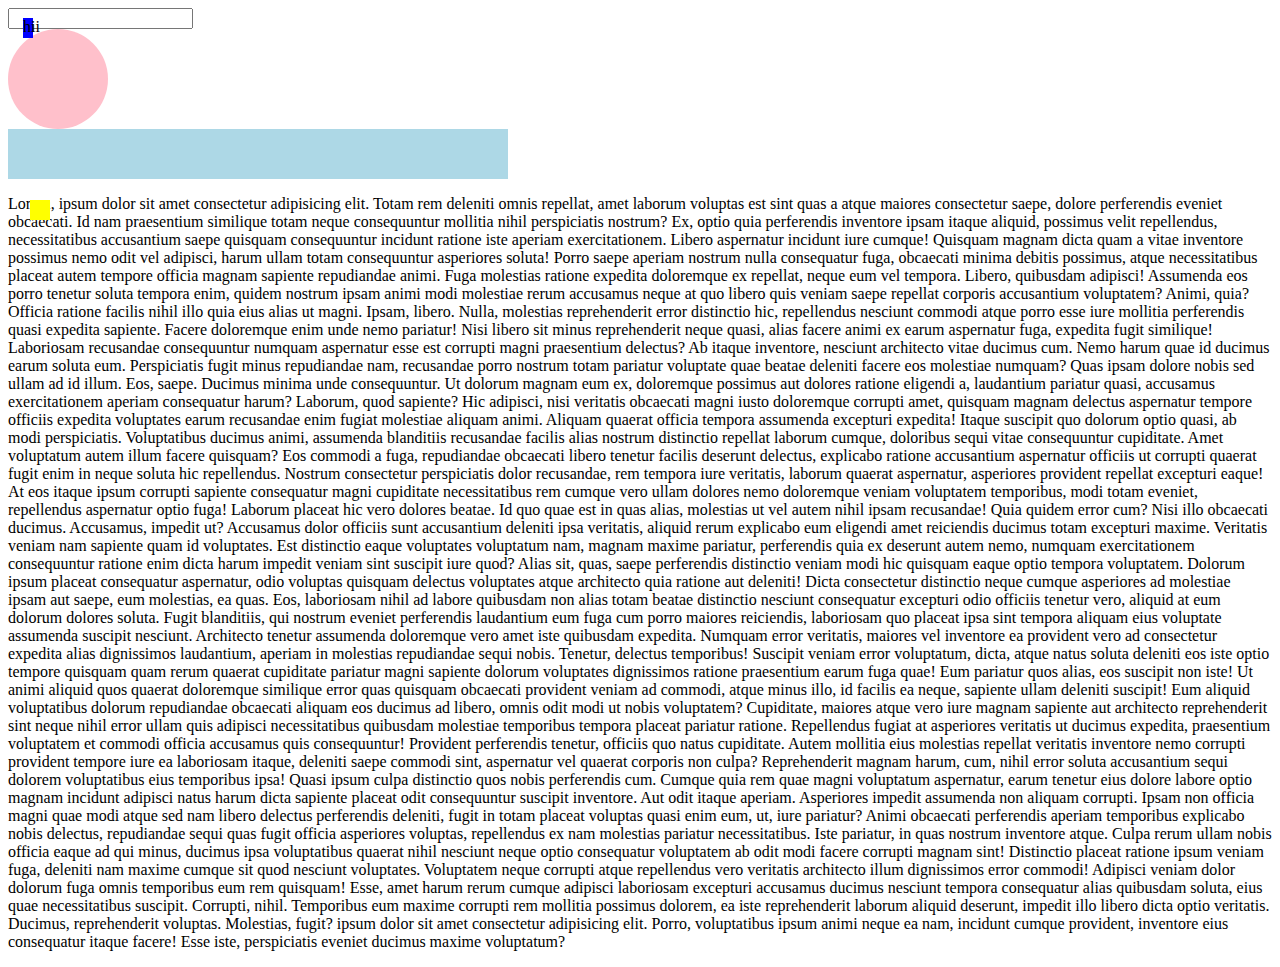
<file: 03 mar/index.html>
<!DOCTYPE html>
<html lang="en">
<head>
    <meta charset="UTF-8">
    <meta http-equiv="X-UA-Compatible" content="IE=edge">
    <meta name="viewport" content="width=device-width, initial-scale=1.0">
    <title>Document</title>
    <link rel="stylesheet" href="style.css">
</head>
<body>

    <div class="input">
        <input type ="text">
        <div class="icon"> hii</div>
    </div>
    <div class="chat"></div>
    <div class ="header"></div>
    <div class="sub"></div>
    

<p>Lorem, ipsum dolor sit amet consectetur adipisicing elit. Totam rem deleniti omnis repellat, amet laborum voluptas est sint quas a atque maiores consectetur saepe, dolore perferendis eveniet obcaecati. Id nam praesentium similique totam neque consequuntur mollitia nihil perspiciatis nostrum? Ex, optio quia perferendis inventore ipsam itaque aliquid, possimus velit repellendus, necessitatibus accusantium saepe quisquam consequuntur incidunt ratione iste aperiam exercitationem. Libero aspernatur incidunt iure cumque! Quisquam magnam dicta quam a vitae inventore possimus nemo odit vel adipisci, harum ullam totam consequuntur asperiores soluta! Porro saepe aperiam nostrum nulla consequatur fuga, obcaecati minima debitis possimus, atque necessitatibus placeat autem tempore officia magnam sapiente repudiandae animi. Fuga molestias ratione expedita doloremque ex repellat, neque eum vel tempora. Libero, quibusdam adipisci! Assumenda eos porro tenetur soluta tempora enim, quidem nostrum ipsam animi modi molestiae rerum accusamus neque at quo libero quis veniam saepe repellat corporis accusantium voluptatem? Animi, quia? Officia ratione facilis nihil illo quia eius alias ut magni. Ipsam, libero. Nulla, molestias reprehenderit error distinctio hic, repellendus nesciunt commodi atque porro esse iure mollitia perferendis quasi expedita sapiente. Facere doloremque enim unde nemo pariatur! Nisi libero sit minus reprehenderit neque quasi, alias facere animi ex earum aspernatur fuga, expedita fugit similique! Laboriosam recusandae consequuntur numquam aspernatur esse est corrupti magni praesentium delectus? Ab itaque inventore, nesciunt architecto vitae ducimus cum. Nemo harum quae id ducimus earum soluta eum. Perspiciatis fugit minus repudiandae nam, recusandae porro nostrum totam pariatur voluptate quae beatae deleniti facere eos molestiae numquam? Quas ipsam dolore nobis sed ullam ad id illum. Eos, saepe. Ducimus minima unde consequuntur. Ut dolorum magnam eum ex, doloremque possimus aut dolores ratione eligendi a, laudantium pariatur quasi, accusamus exercitationem aperiam consequatur harum? Laborum, quod sapiente? Hic adipisci, nisi veritatis obcaecati magni iusto doloremque corrupti amet, quisquam magnam delectus aspernatur tempore officiis expedita voluptates earum recusandae enim fugiat molestiae aliquam animi. Aliquam quaerat officia tempora assumenda excepturi expedita! Itaque suscipit quo dolorum optio quasi, ab modi perspiciatis. Voluptatibus ducimus animi, assumenda blanditiis recusandae facilis alias nostrum distinctio repellat laborum cumque, doloribus sequi vitae consequuntur cupiditate. Amet voluptatum autem illum facere quisquam? Eos commodi a fuga, repudiandae obcaecati libero tenetur facilis deserunt delectus, explicabo ratione accusantium aspernatur officiis ut corrupti quaerat fugit enim in neque soluta hic repellendus. Nostrum consectetur perspiciatis dolor recusandae, rem tempora iure veritatis, laborum quaerat aspernatur, asperiores provident repellat excepturi eaque! At eos itaque ipsum corrupti sapiente consequatur magni cupiditate necessitatibus rem cumque vero ullam dolores nemo doloremque veniam voluptatem temporibus, modi totam eveniet, repellendus aspernatur optio fuga! Laborum placeat hic vero dolores beatae. Id quo quae est in quas alias, molestias ut vel autem nihil ipsam recusandae! Quia quidem error cum? Nisi illo obcaecati ducimus. Accusamus, impedit ut? Accusamus dolor officiis sunt accusantium deleniti ipsa veritatis, aliquid rerum explicabo eum eligendi amet reiciendis ducimus totam excepturi maxime. Veritatis veniam nam sapiente quam id voluptates. Est distinctio eaque voluptates voluptatum nam, magnam maxime pariatur, perferendis quia ex deserunt autem nemo, numquam exercitationem consequuntur ratione enim dicta harum impedit veniam sint suscipit iure quod? Alias sit, quas, saepe perferendis distinctio veniam modi hic quisquam eaque optio tempora voluptatem. Dolorum ipsum placeat consequatur aspernatur, odio voluptas quisquam delectus voluptates atque architecto quia ratione aut deleniti! Dicta consectetur distinctio neque cumque asperiores ad molestiae ipsam aut saepe, eum molestias, ea quas. Eos, laboriosam nihil ad labore quibusdam non alias totam beatae distinctio nesciunt consequatur excepturi odio officiis tenetur vero, aliquid at eum dolorum dolores soluta. Fugit blanditiis, qui nostrum eveniet perferendis laudantium eum fuga cum porro maiores reiciendis, laboriosam quo placeat ipsa sint tempora aliquam eius voluptate assumenda suscipit nesciunt. Architecto tenetur assumenda doloremque vero amet iste quibusdam expedita. Numquam error veritatis, maiores vel inventore ea provident vero ad consectetur expedita alias dignissimos laudantium, aperiam in molestias repudiandae sequi nobis. Tenetur, delectus temporibus! Suscipit veniam error voluptatum, dicta, atque natus soluta deleniti eos iste optio tempore quisquam quam rerum quaerat cupiditate pariatur magni sapiente dolorum voluptates dignissimos ratione praesentium earum fuga quae! Eum pariatur quos alias, eos suscipit non iste! Ut animi aliquid quos quaerat doloremque similique error quas quisquam obcaecati provident veniam ad commodi, atque minus illo, id facilis ea neque, sapiente ullam deleniti suscipit! Eum aliquid voluptatibus dolorum repudiandae obcaecati aliquam eos ducimus ad libero, omnis odit modi ut nobis voluptatem? Cupiditate, maiores atque vero iure magnam sapiente aut architecto reprehenderit sint neque nihil error ullam quis adipisci necessitatibus quibusdam molestiae temporibus tempora placeat pariatur ratione. Repellendus fugiat at asperiores veritatis ut ducimus expedita, praesentium voluptatem et commodi officia accusamus quis consequuntur! Provident perferendis tenetur, officiis quo natus cupiditate. Autem mollitia eius molestias repellat veritatis inventore nemo corrupti provident tempore iure ea laboriosam itaque, deleniti saepe commodi sint, aspernatur vel quaerat corporis non culpa? Reprehenderit magnam harum, cum, nihil error soluta accusantium sequi dolorem voluptatibus eius temporibus ipsa! Quasi ipsum culpa distinctio quos nobis perferendis cum. Cumque quia rem quae magni voluptatum aspernatur, earum tenetur eius dolore labore optio magnam incidunt adipisci natus harum dicta sapiente placeat odit consequuntur suscipit inventore. Aut odit itaque aperiam. Asperiores impedit assumenda non aliquam corrupti. Ipsam non officia magni quae modi atque sed nam libero delectus perferendis deleniti, fugit in totam placeat voluptas quasi enim eum, ut, iure pariatur? Animi obcaecati perferendis aperiam temporibus explicabo nobis delectus, repudiandae sequi quas fugit officia asperiores voluptas, repellendus ex nam molestias pariatur necessitatibus. Iste pariatur, in quas nostrum inventore atque. Culpa rerum ullam nobis officia eaque ad qui minus, ducimus ipsa voluptatibus quaerat nihil nesciunt neque optio consequatur voluptatem ab odit modi facere corrupti magnam sint! Distinctio placeat ratione ipsum veniam fuga, deleniti nam maxime cumque sit quod nesciunt voluptates. Voluptatem neque corrupti atque repellendus vero veritatis architecto illum dignissimos error commodi! Adipisci veniam dolor dolorum fuga omnis temporibus eum rem quisquam! Esse, amet harum rerum cumque adipisci laboriosam excepturi accusamus ducimus nesciunt tempora consequatur alias quibusdam soluta, eius quae necessitatibus suscipit. Corrupti, nihil. Temporibus eum maxime corrupti rem mollitia possimus dolorem, ea iste reprehenderit laborum aliquid deserunt, impedit illo libero dicta optio veritatis. Ducimus, reprehenderit voluptas. Molestias, fugit? ipsum dolor sit amet consectetur adipisicing elit. Porro, voluptatibus ipsum animi neque ea nam, incidunt cumque provident, inventore eius consequatur itaque facere! Esse iste, perspiciatis eveniet ducimus maxime voluptatum?

</p>

    
</body>
</html>
</file>
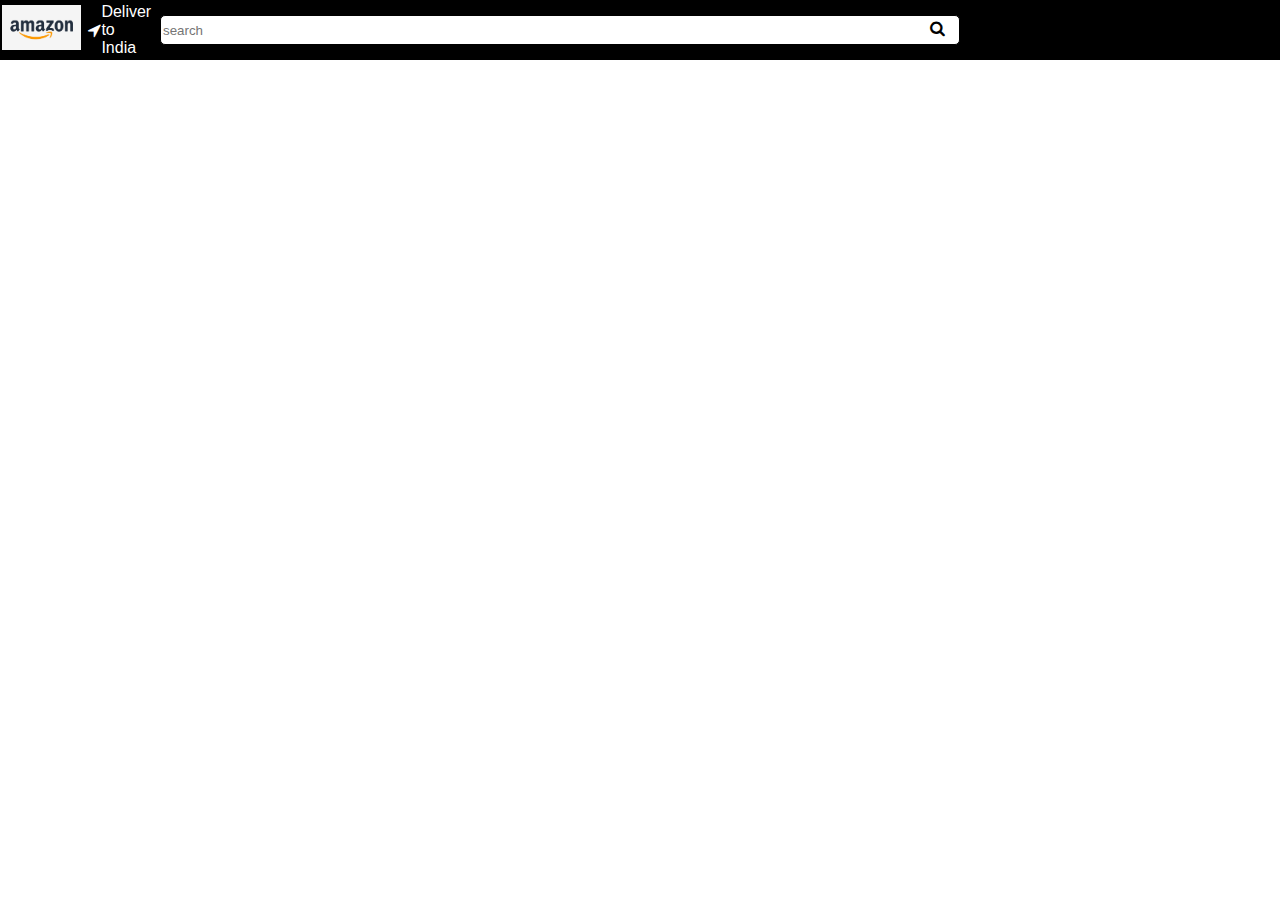
<file: 04 march/index.html>
<!DOCTYPE html>
<html lang="en">

<head>
    <meta charset="UTF-8">
    <meta http-equiv="X-UA-Compatible" content="IE=edge">
    <meta name="viewport" content="width=device-width, initial-scale=1.0">
    <title>Document</title>
    <link rel="stylesheet" href="style.css">
    <link rel="stylesheet" href="https://cdnjs.cloudflare.com/ajax/libs/font-awesome/4.7.0/css/font-awesome.min.css">
</head>

<body>
    <div class="header">
        <div class="image">
            <img src="./amazon-logo-font-free-download-856x484.jpg"
        </div>
    

        <div class="address">

            <i class="fa fa-location-arrow" style="color:white;"></i>
            <div class="content">
                <div style="font-family:Arial, Helvetica, sans-serif;color: white;">Deliver to</div>
                <div style="font-family: Arial, Helvetica, sans-serif;color: white;">India</div>
            </div>
        </div>

        </div>
        <div class="search-bar">
            <div class="search">

                <input type="text"placeholder="search">
                <div class="icon">

                <i class="fa fa-search"></i>

            </div>
        </div>


    </div>

</body>

</html>
</file>
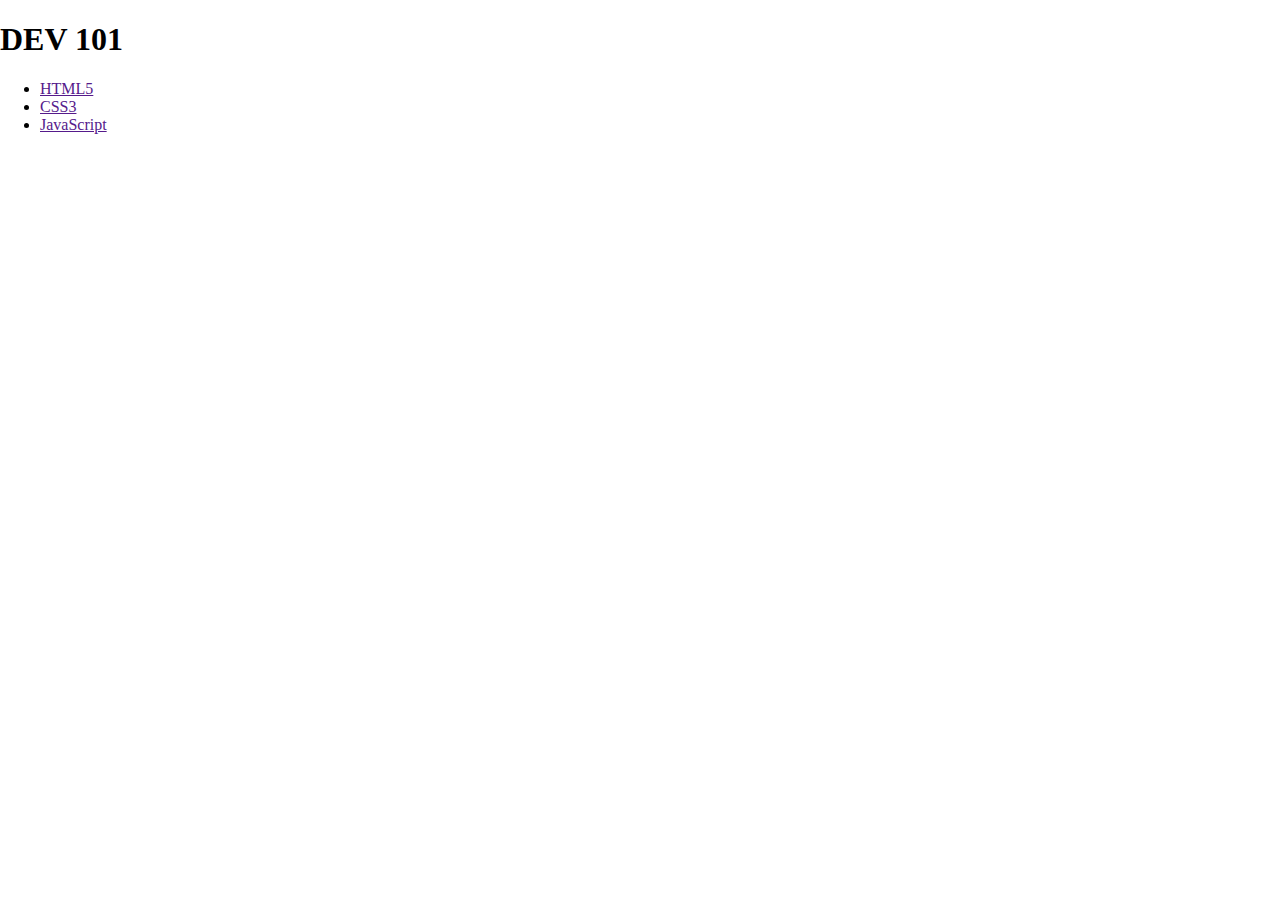
<file: 05 march practise/index.html>
<!DOCTYPE html>
<html lang="en">
<head>
    <meta charset="UTF-8">
    <meta http-equiv="X-UA-Compatible" content="IE=edge">
    <meta name="viewport" content="width=device-width, initial-scale=1.0">
    <title>Document</title>
    <link rel="stylesheet" href="style.css">
</head>
<body>
    <header>
        <h1>DEV 101</h1>
        <div>
        <ul>
            <li><a href="">HTML5</a></li>
            <li><a href="">CSS3</a></li>
            <li><a href="">JavaScript</a></li>

            </ul>
        </div>

    </header>
    
</body>
</html>
</file>
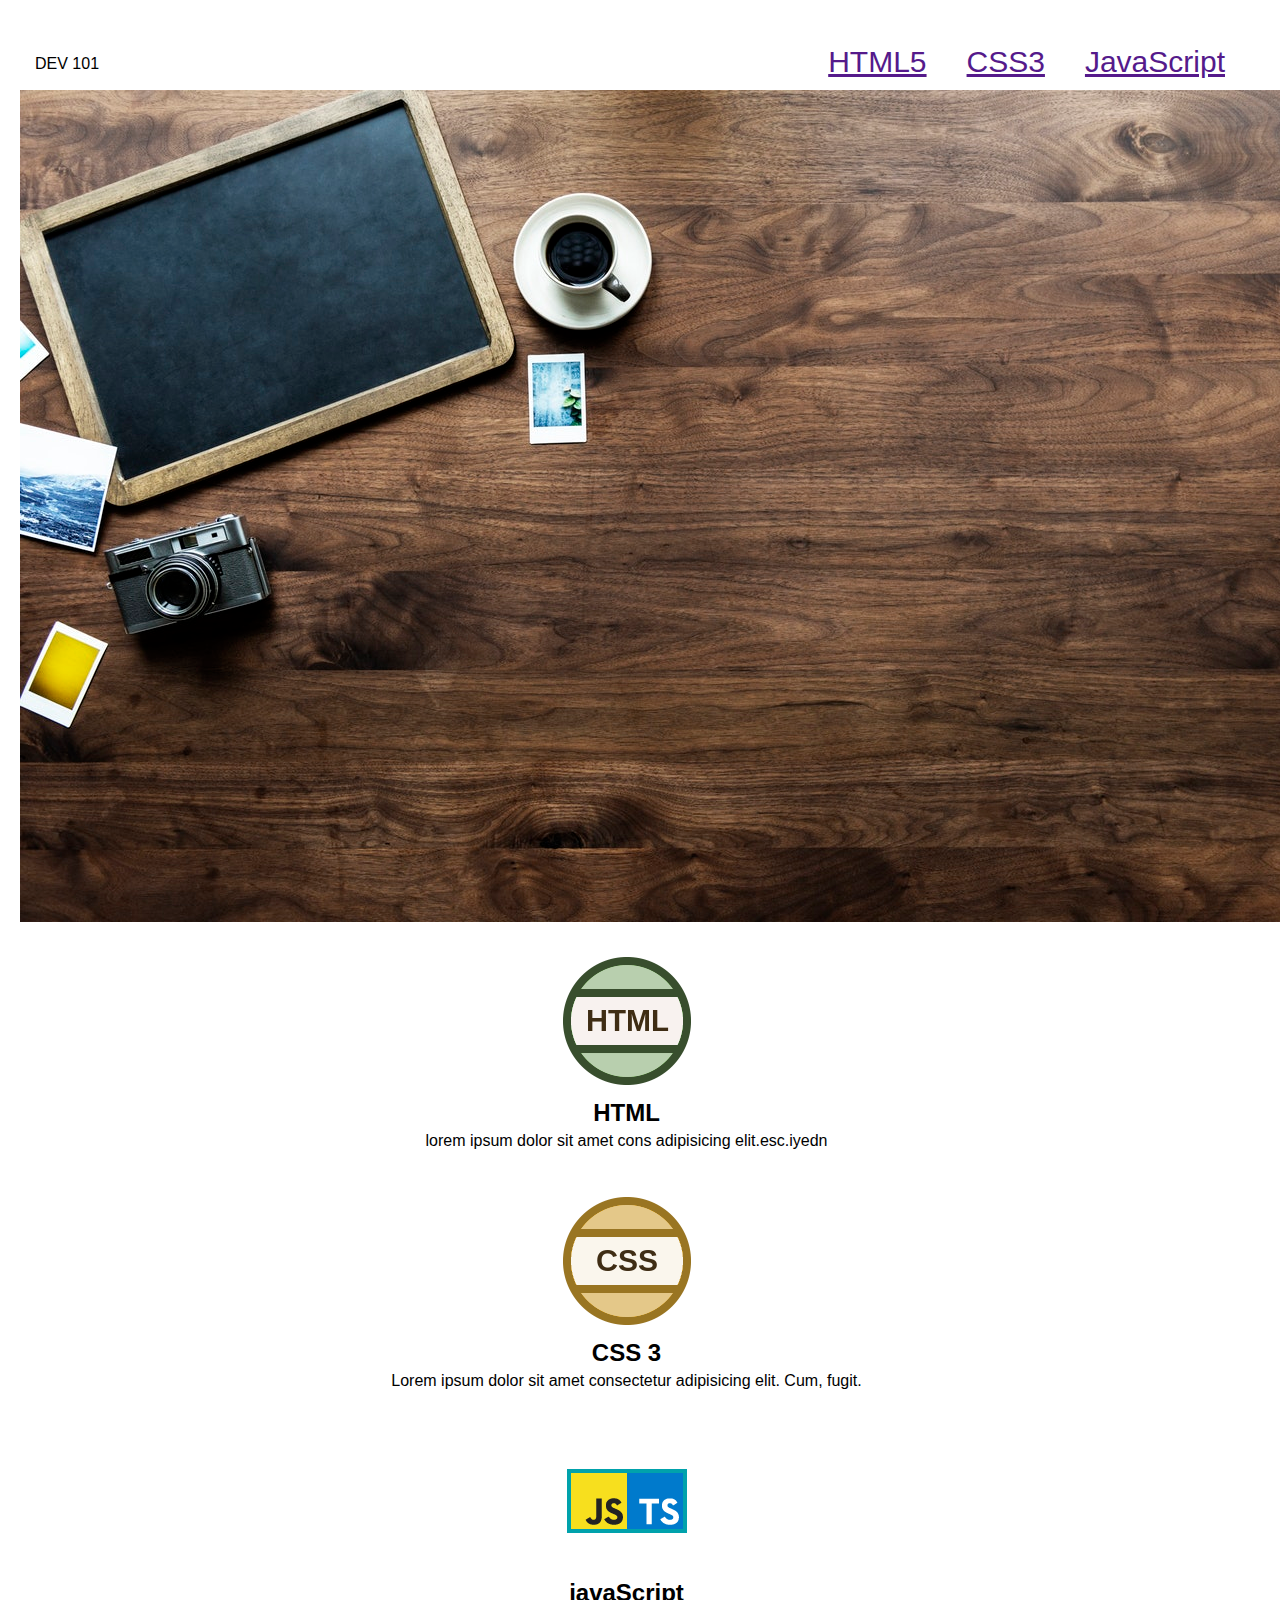
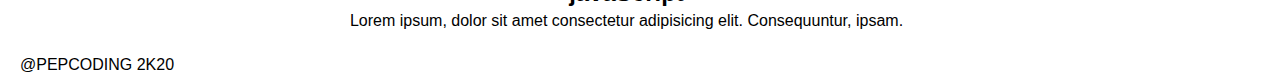
<file: 05 march/index.html>
<!DOCTYPE html>
<html lang="en">
<head>
    <meta charset="UTF-8">
    <meta http-equiv="X-UA-Compatible" content="IE=edge">
    <meta name="viewport" content="width=device-width, initial-scale=1.0">
    <title>Document</title>
    <link rel="stylesheet" href="style.css">
</head>
<body>
    <header>
        <div class="head">
            <div>DEV 101</div>
        </div>
        
        <nav>
            <ul>
                <li><a href="">HTML5</a></li>
                <li><a href="">CSS3</a></li>
                <li><a href="">JavaScript</a></li>
            </ul>
        </nav>
    </header>
    <section class="image">
        <img src="./lap.jpeg"
    </section>
    <article class="description">
        <div class="container">
            <img src="./html.png" alt="image">
            <h2>HTML</h2>
            <p>lorem ipsum dolor sit amet cons adipisicing elit.esc.iyedn</p>
        </div>

        <div class="command">
            <img src="./css.png" alt="image">
            <h2>CSS 3</h2>
           <P>Lorem ipsum dolor sit amet consectetur adipisicing elit. Cum, fugit.
            </P>
        </div>
          <div class="command">
            <img src="./icon.png"alt="image">
            <h2>javaScript</h2>
            <p>Lorem ipsum, dolor sit amet consectetur adipisicing elit. Consequuntur, ipsam.</p>
          </div>

    </article>

    <div class="footer-text">@PEPCODING 2K20</div>
 


    
</body>
</html>
</file>
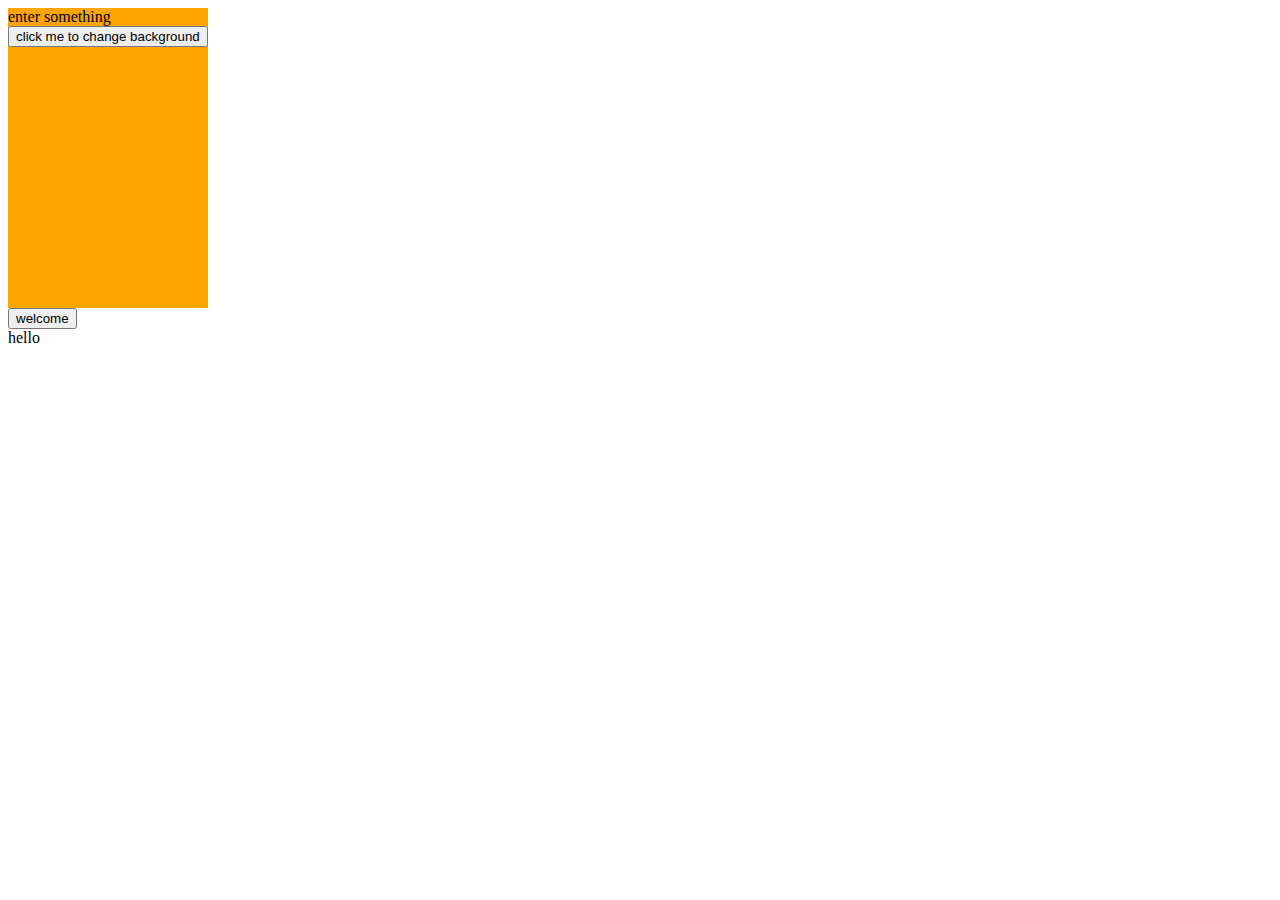
<file: 24 march/index.html>
<!DOCTYPE html>
<html lang="en">
<head>
    <meta charset="UTF-8">
    <meta http-equiv="X-UA-Compatible" content="IE=edge">
    <meta name="viewport" content="width=device-width, initial-scale=1.0">
    <title>Document</title>
    <link rel="stylesheet" href="style.css"
</head>
<body>

    <div class="parent">
        <div class="header">
            enter something
        </div>
        <button class="content">
            click me to change background
        </button>
    </div>

    <button class="sample">
        welcome
    </button>

    <div class="sample">hello</div>
    
</body>
<script src="./script.js"></script>
</html>
</file>
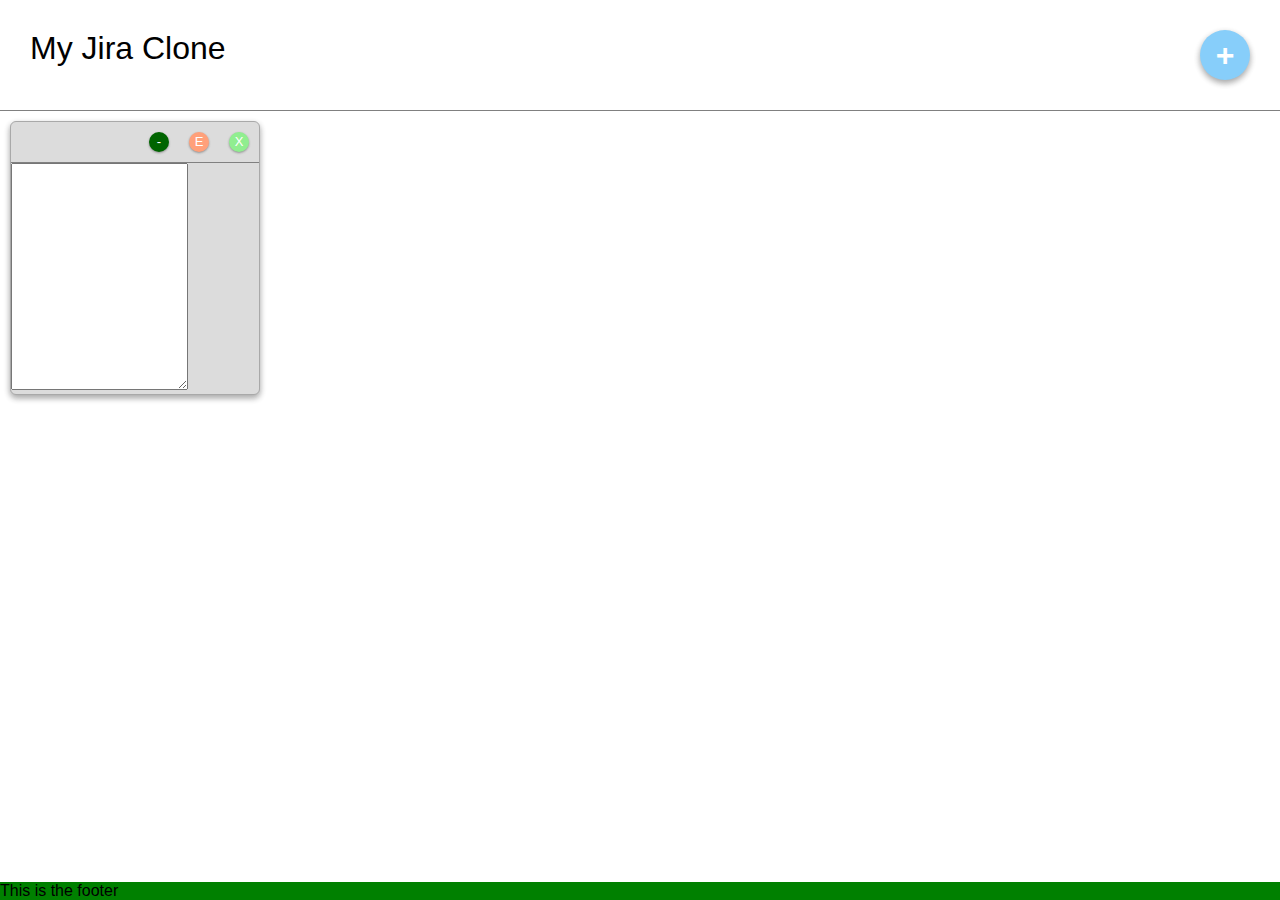
<file: 25 march revision/index.html>
<!DOCTYPE html>
<html lang="en">
<head>
    <meta charset="UTF-8">
    <meta http-equiv="X-UA-Compatible" content="IE=edge">
    <meta name="viewport" content="width=device-width, initial-scale=1.0">
    <title>Document</title>
    <link rel="stylesheet" href="style.css"
</head>
<body>
    <div class="wrapper">
        <header>
            <div class="heading">My Jira Clone </div>
            <button class="plus">+</button>
        </header>
        <main>
            <div class="box">
                <header>
                    <div class="box-heading"></div>
                    <div class="icon color-1">-</div>
                    <div class="icon color-2">E</div>
                    <div class="icon color-3">X</div>
                </header>
                <main>
                    <textarea rows="15"></textarea>
                </main>
            </div>
        </main>
        <footer>
            This is the footer
        </footer>

    </div>
    <div class="dialog">-
        <div class="dialog-box">
            <button class="cross">
                <div>x</div>
            </button>
            <header>Add New Ticket</header>
            <div>
                <div>
                    <input type="text" id="title" placeholder="Heading">

                </div>
                <div>
                    <textarea rows="15" id='box-content' placeholder="write"
                </div>
                <button onclick="addTicket()">Add Ticket</button>
            </div>
        </div>

    </div>
    
</body>
<script src="script.js"></script>
</html>
</file>
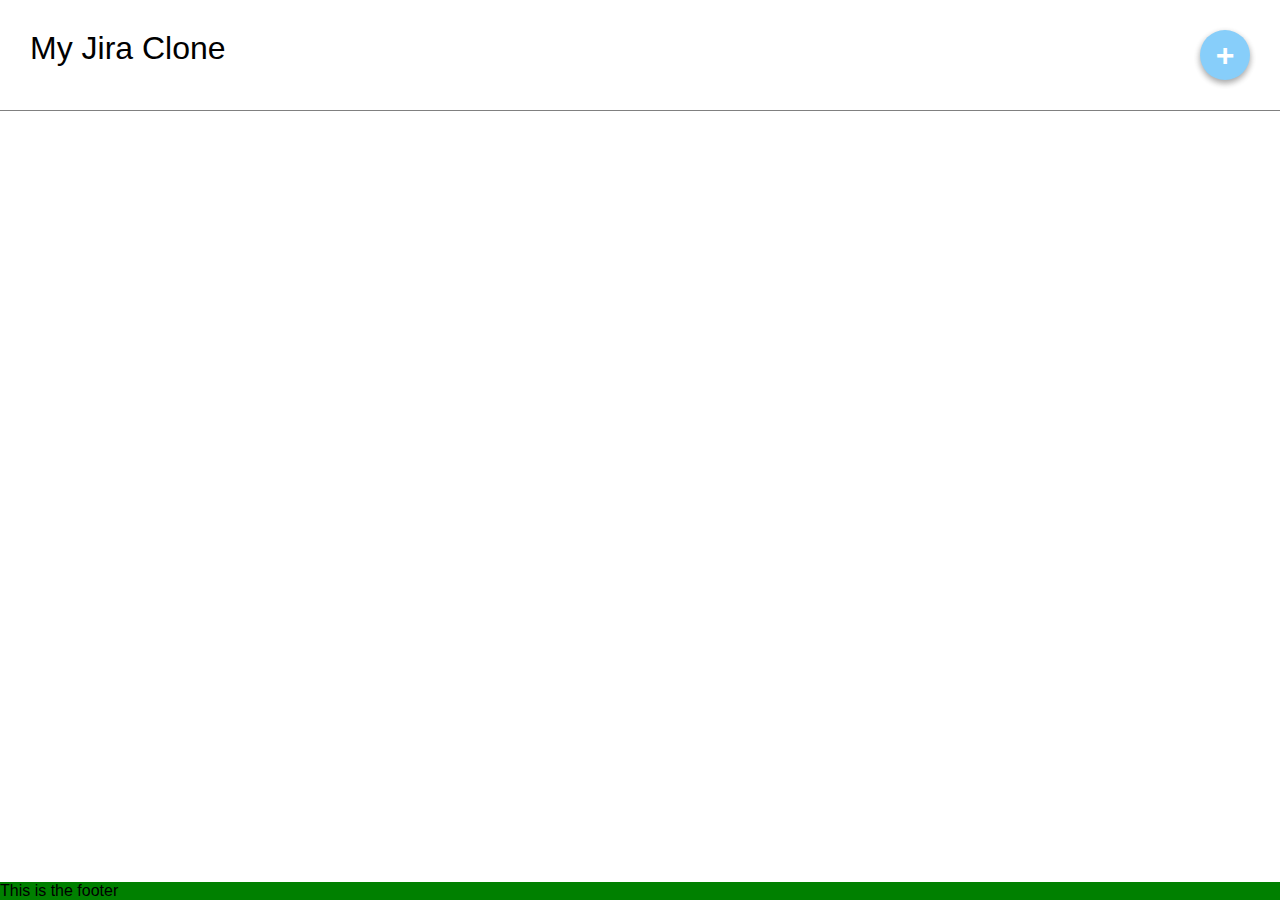
<file: 25 march/index.html>
<!DOCTYPE html>
<html lang="en">
<head>
    <meta charset="UTF-8">
    <meta http-equiv="X-UA-Compatible" content="IE=edge">
    <meta name="viewport" content="width=device-width, initial-scale=1.0">
    <title>Document</title>
    <link rel="stylesheet" href="style.css"

</head>
<body>
    <div class="wrapper">
        <header>
            <div class="heading">My Jira Clone</div>
            <button class="plus">+</button>
        </header>
        <main>
        </main>
        <footer>
            This is the footer
        </footer>
    </div>
    <div class="dialog">-
        <div class="dialog-box">
            <button class="cross">
                <div>x</div>
            </button>
            <header>Add New Ticket</header>
            <div>
                <div>
                    <input type="text" id="title" placeholder="Heading">
                </div>
                <div>
                    <textarea rows="15" id='box-content' placeholder="Write the ticket content here."></textarea>
                </div>
                <button onclick="addTicket()">Add Ticket</button>
            </div>
        </div>
    </div>
    
</body>
<script src="./script.js"></script>
</html>
</file>
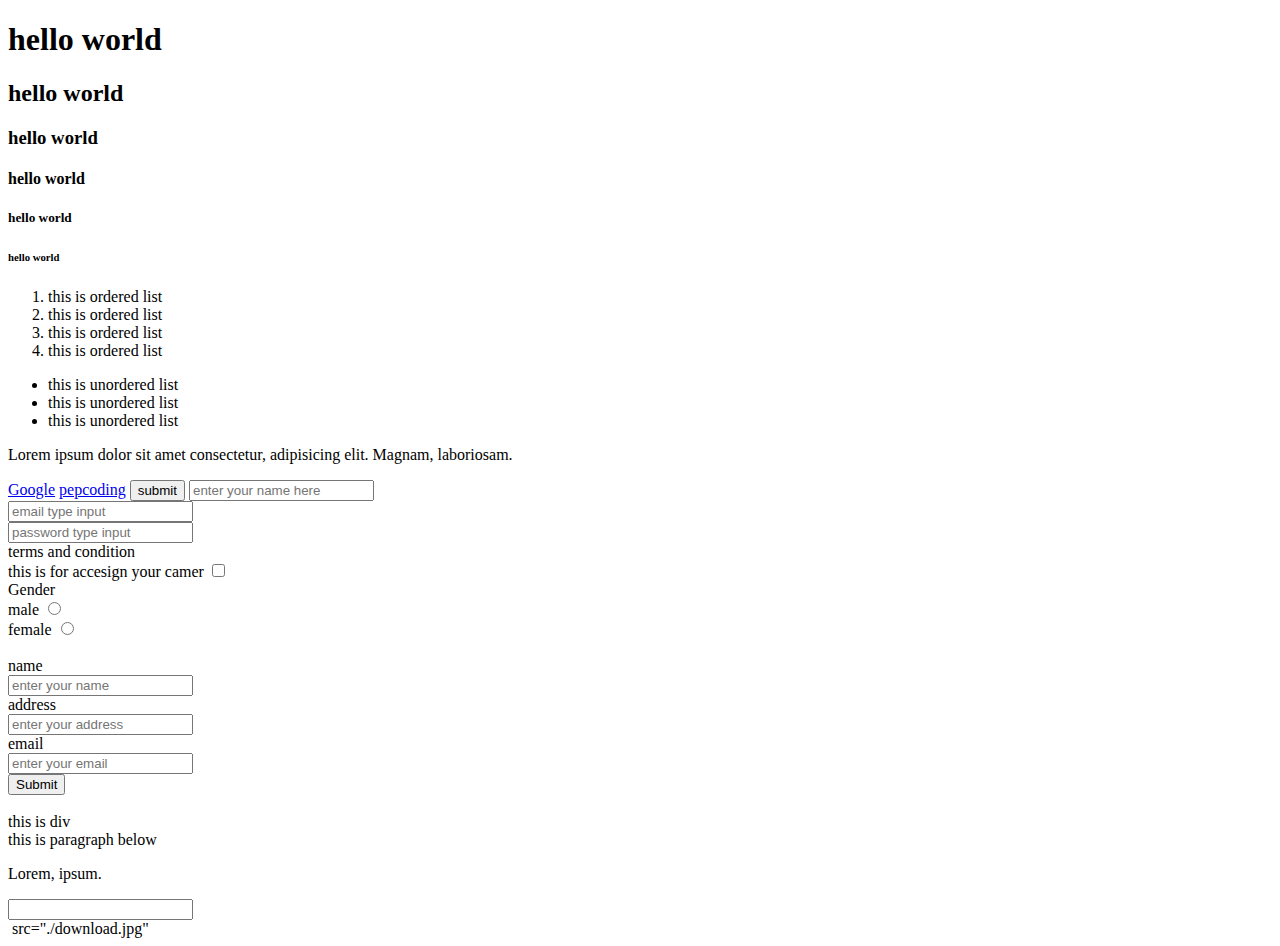
<file: 25feb/index.html>
<!DOCTYPE html>
<html lang="en">
<head>
    <meta charset="UTF-8">
    <meta http-equiv="X-UA-Compatible" content="IE=edge">
    <meta name="viewport" content="width=device-device, initial-scale=1.0">
    <title>Document</title>
</head>
<body>
    <!-- for comment -->
    <!-- heading browser provides 6 default headings tags -->
<h1>hello world</h1>
<h2>hello world</h2>
<h3>hello world</h3>
<h4>hello world</h4>
<h5>hello world</h5>
<h6>hello world</h6>

<!-- orddered list ol -->
<ol>
    <li> this is ordered list</li>
    <li> this is ordered list</li>
    <li> this is ordered list</li>
    <li> this is ordered list</li>
</ol>

<!-- unordered list ul tag -->
<ul>
    <li>this is unordered list</li>
    <li>this is unordered list</li>
    <li>this is unordered list</li>

</ul>
<!-- paragraph tag -->
<p>Lorem ipsum dolor sit amet consectetur, adipisicing elit. Magnam, laboriosam.</p>
</p>
<!-- anchor tag / address tag -->
<a href="http://www.google.com">Google</a>


<!-- new tab me link open -->
<a href="https://www.pepcoding.com"target="_blank">pepcoding</a>

<!-- button -->
<button>submit</button>

<!-- input tag -->
<input type="text"placeholder="enter your name here"><br>

<!-- br tag == enter -->
<input type="email" placeholder="email type input"><br>
<input type="password" placeholder ="password type input"><br>

<!-- label -->
<label for="">terms and condition</label><br>

<!-- input  (checkbox) -->
<label for="">this is for accesign your camer</label>
<input type="checkbox" name=""><br>



<!-- radio button -->
<label for="">Gender</label><br>
<label for="">male</label>
<input type="radio" name="gender"><br>
<label for="">female</label>
<input type="radio" name="gender"><br><br>

<!-- form tag -->
<form action="">
    <label for="">name</label><br>
    <input type="text" name="" id=""placeholder="enter your name"><br>
    <label for="">address</label><br>
    <input type="text" name="" id=""placeholder="enter your address"><br
    <label for="">email</label><br>
    <input type="email" name="" id=""placeholder="enter your email"><br>
    <input type="submit">
</form><br>

<!-- div =division -->
<div>
    <label for="">this is div</label><br>
    <label for="">this is paragraph below</label><br>
    <p>Lorem, ipsum.</p>
    <input type="text" name="" id="">
</div>


<img> src="./download.jpg"</img>

</body>
</html>
</file>
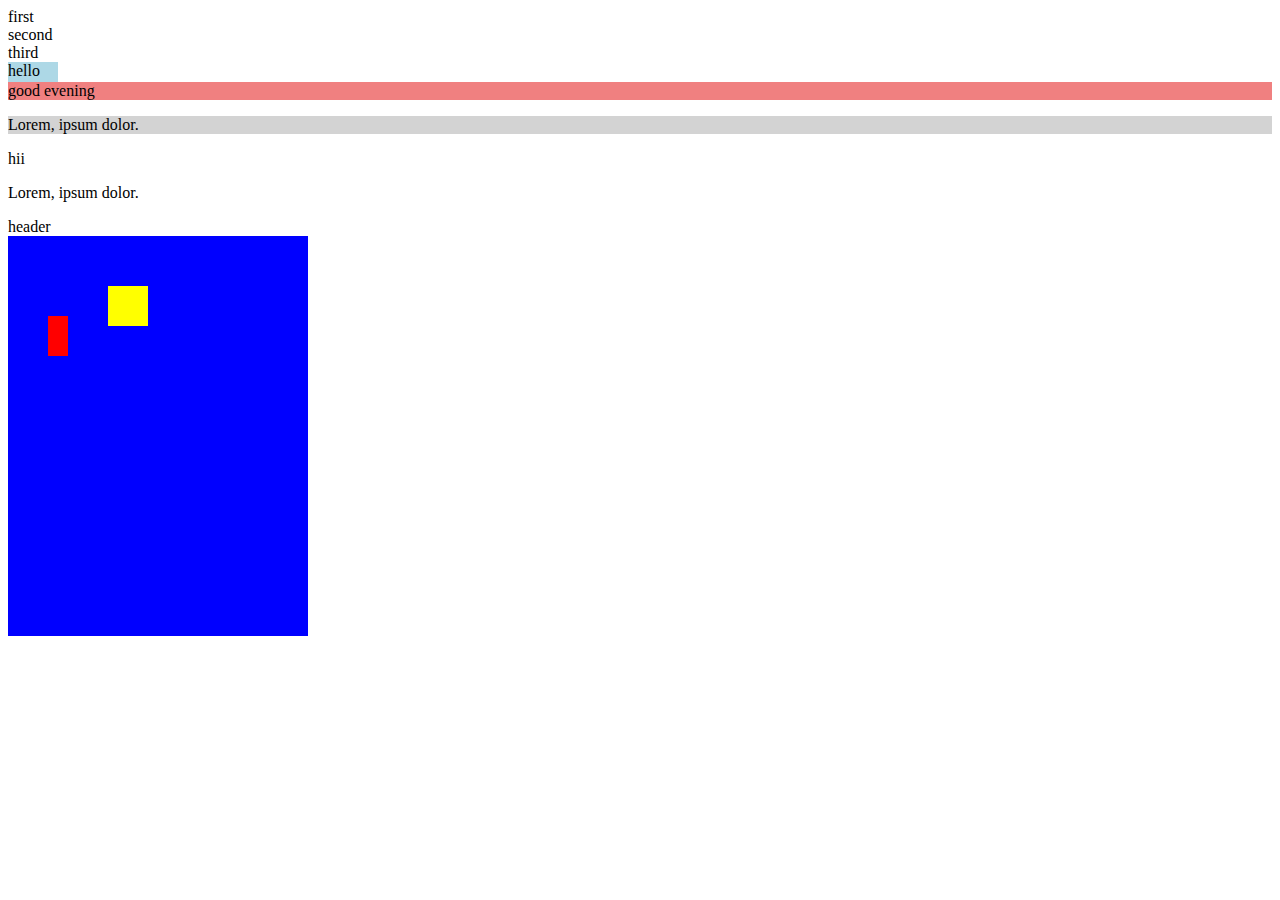
<file: 26 feb/index.html>
<!DOCTYPE html>
<html lang="en">
<head>
    <meta charset="UTF-8">
    <meta http-equiv="X-UA-Compatible" content="IE=edge">
    <meta name="viewport" content="width=device-width, initial-scale=1.0">
    <title>Document</title>
    <link rel="stylesheet" href="style.css">

    <!-- style tag -->
    <!-- css selector -->
    <!-- element selector -->
    <!-- class selector -->
    <!-- id selector -->

 
</head>
<body>
    <div class="header">first</div>

    <div class="header1">second</div>

    <div class="header2">third</div>
    <!-- inline styles -->
    <div style="background-color:lightblue;height:20px;width: 50px;">
    hello
    </div>
    <div style="background-color:lightcoral;">
    good evening
    </div>
    <p style="background-color:lightgray;">Lorem, ipsum dolor.</p>



    <!-- upar ka head me code hai specially iska -->

    <div>hii</div>
    <p>Lorem, ipsum dolor.</p>

    <!-- id selector -->
     <div class="heading">
         header

     </div>

     <!-- position -->
     <div class="hello">
         <div class="child-1"></div>
         <div class="child-2"></div>
     </div>


</body>
</html>
</file>
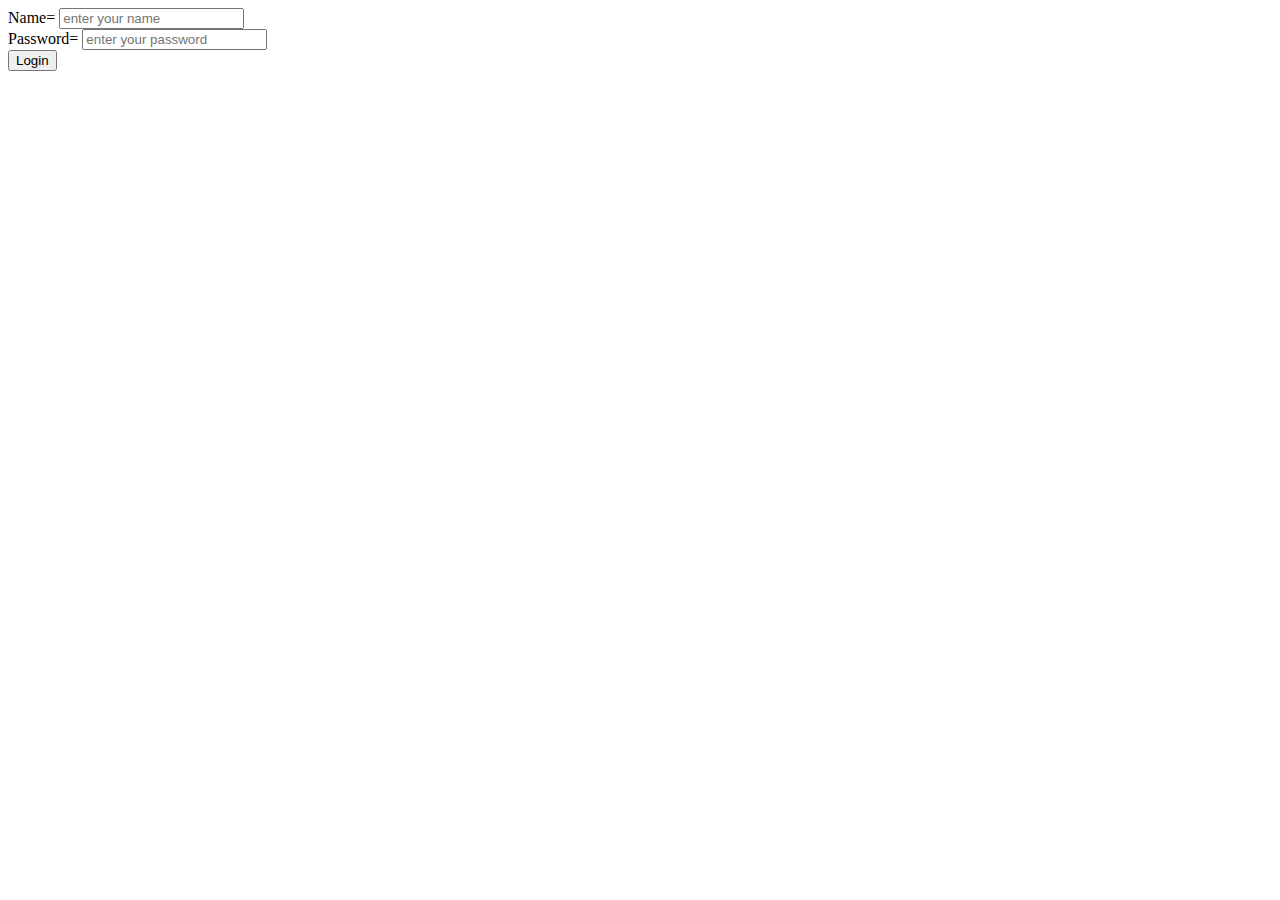
<file: 27feb/index.html>
<!DOCTYPE html>
<html lang="en">
<head>
    <meta charset="UTF-8">
    <meta http-equiv="X-UA-Compatible" content="IE=edge">
    <meta name="viewport" content="width=device-width, initial-scale=1.0">
    <title>Document</title>
</head>
<body>
<!-- form tag -->
<form action="" >
    <label for ="">Name=</label>
<input type ="text"Name =""id =""Placeholder="enter your name"><br>
<label for ="">Password=</label>
<input type ="text"Password=""id=""Placeholder="enter your password"><br>
<button>Login</button>
</form>




    
    





</body>
</html>
</file>
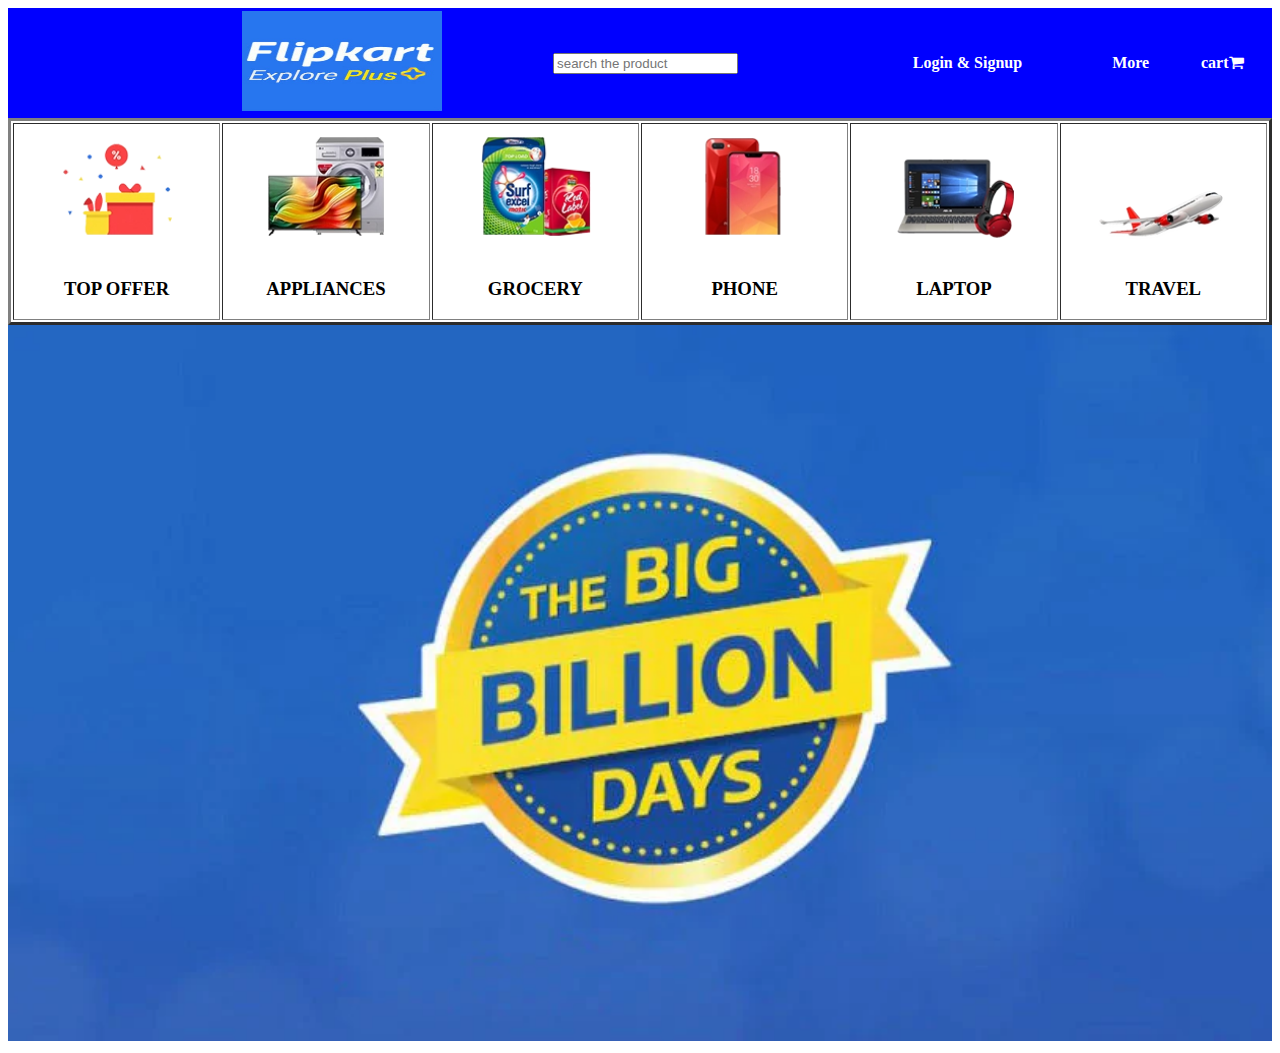
<file: Flipkart/index.html>
<!DOCTYPE html>
<html lang="en">
<head>
    <meta charset="UTF-8">
    <meta http-equiv="X-UA-Compatible" content="IE=edge">
    <meta name="viewport" content="width=device-width, initial-scale=1.0">
    <title>Document</title>
    <link rel="stylesheet" href="style.css">
    <link rel="stylesheet" href="https://cdnjs.cloudflare.com/ajax/libs/font-awesome/4.7.0/css/font-awesome.min.css">
</head>
<body>
    <table width="100%" bgcolor="blue">
        <tr>
            <th align="right"><img src="./240.jpg" height="100px"width="200px" </th>
            <th><input type="text" placeholder="search the product"</th>
            <th><font color ="white">Login & Signup</font> </th>
            <th><font color ="white"</font>More</th>
            <th><font color ="white"</font> cart<i class="fa fa-shopping-cart"</i></th>

        </tr>
    </table>
    
    <table border="3px" width="100%" bgcolor="white">
       <tr>
           <th> <img src="./top offer.webp" height="130px"><h3>TOP OFFER</h3></th>
           <th> <img src="./appliances.webp" height="130px"><h3>APPLIANCES</h3></th>
           <th> <img src="./grocery.webp"height="130px"><h3>GROCERY</h3></th>
           <th> <img src="./phone.webp"height="130px"><h3>PHONE</h3></th>
           <th> <img src="./laptop.webp"height="130px"><h3>LAPTOP</h3></th>
           <th> <img src="./travel.webp"height="130px"><h3>TRAVEL</h3></th>
           
        </tr>

    </table>

    <table width="100%" bgcolor="white" style="max-width:1350px">
        <tr>
            <img class="myslides" src="./Flipkart-Big-Billion-Days-Sale-Banner.webp" width="100%"
            <img class="myslides" src="./5dd7c5264952fd0a.webp" width="100%"

        
    </table>
       




    
</body>
</html>
</file>
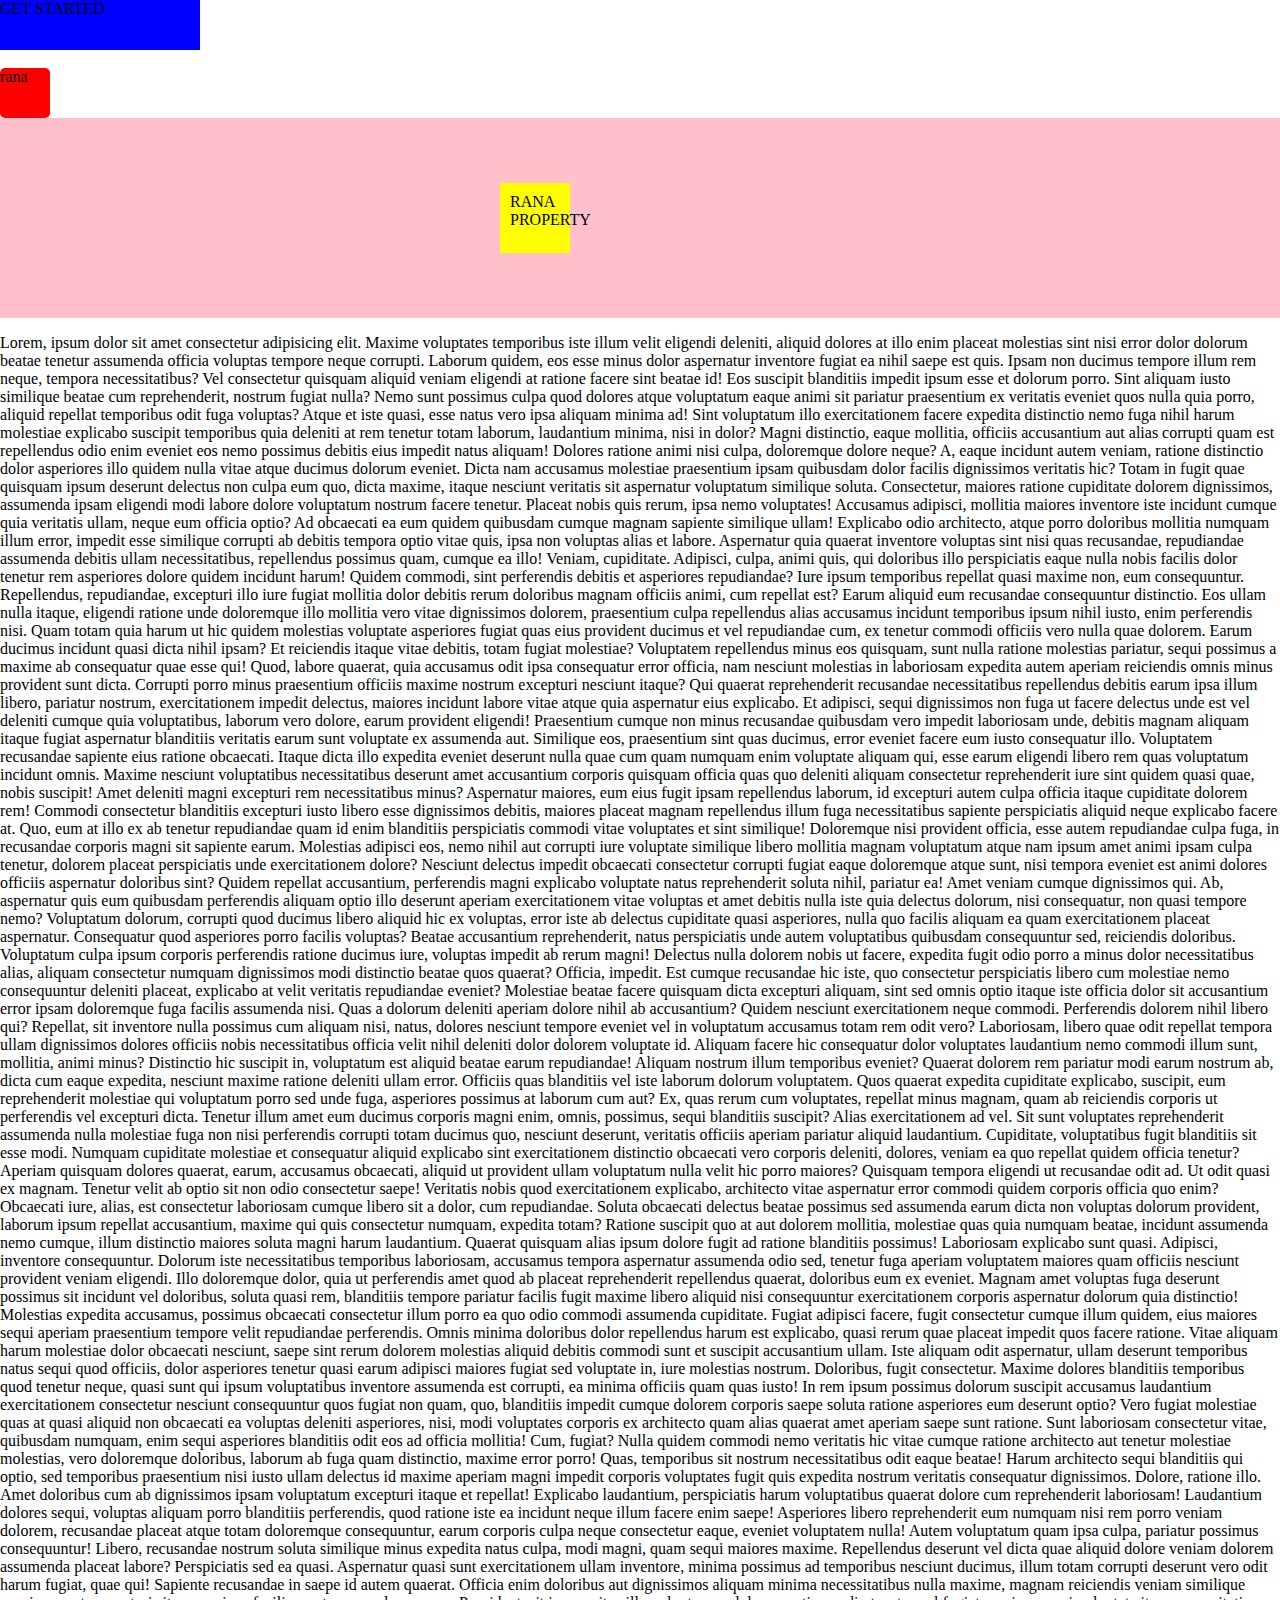
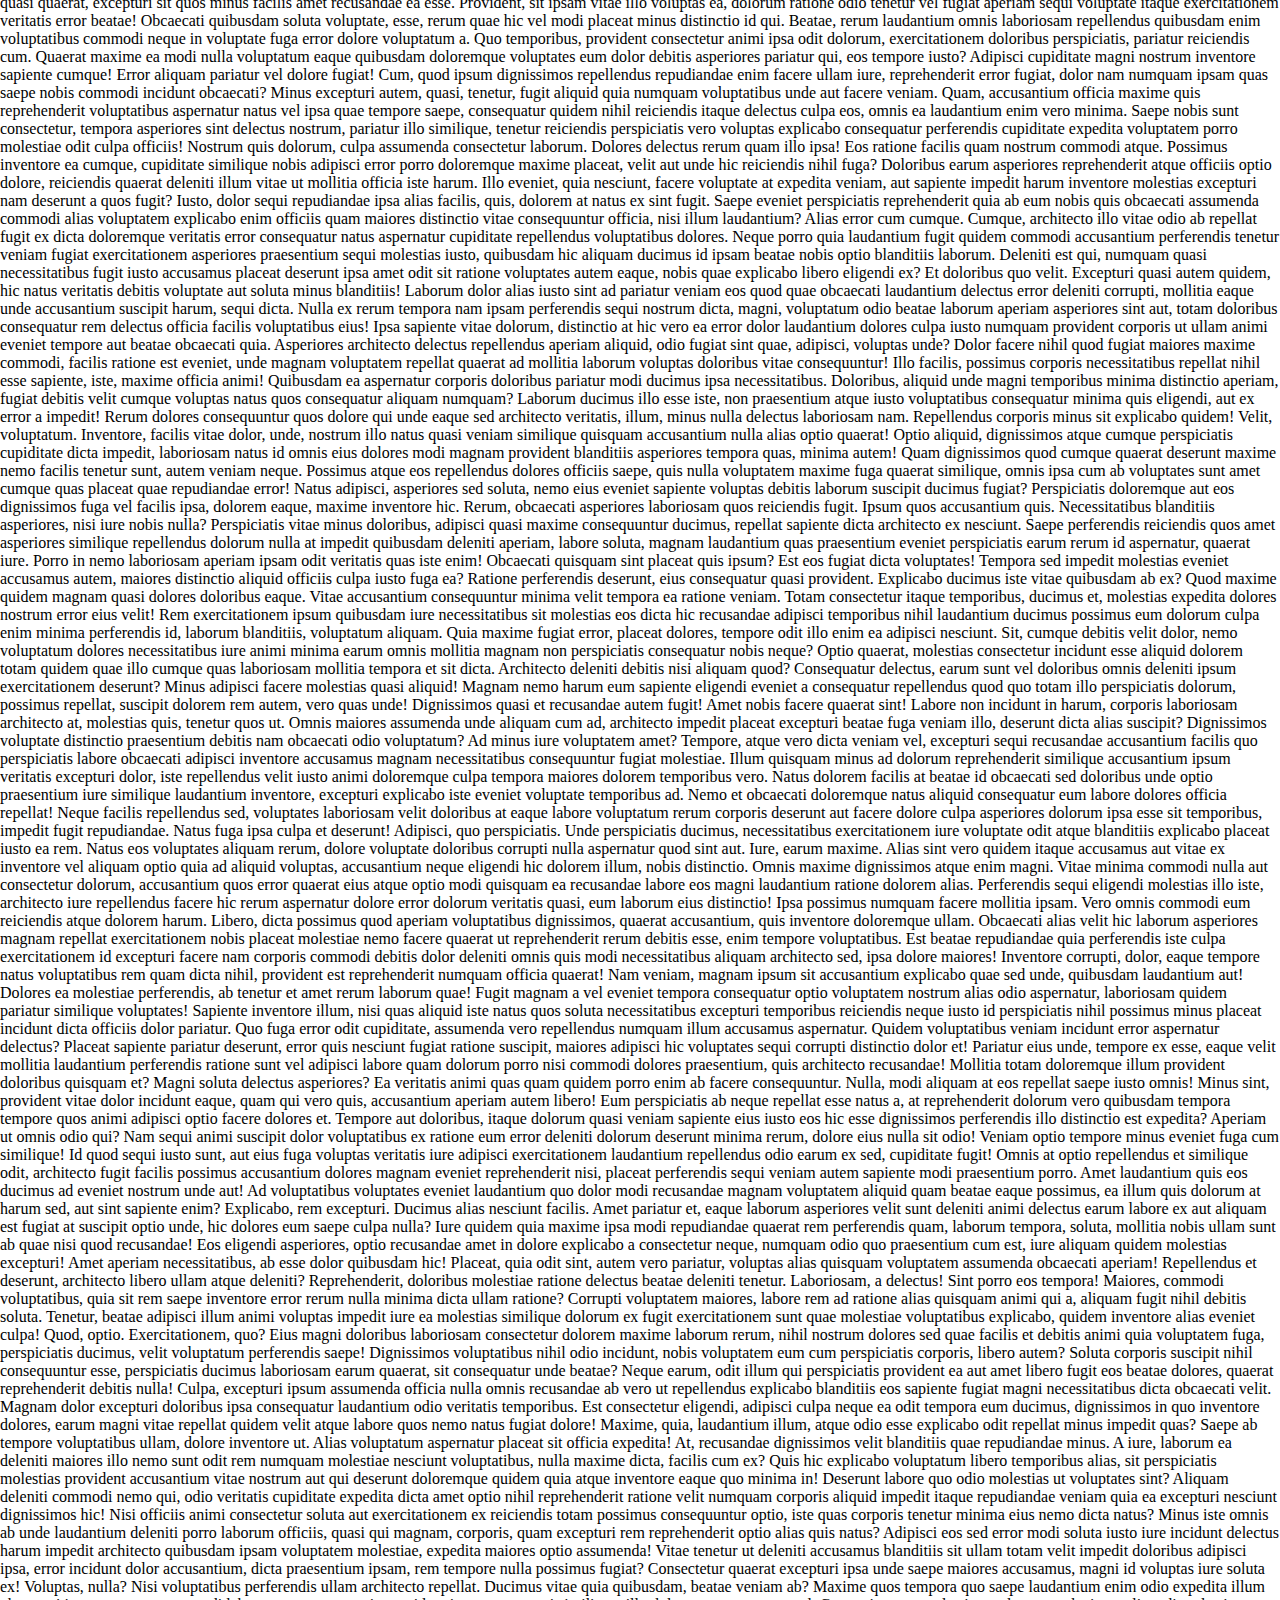
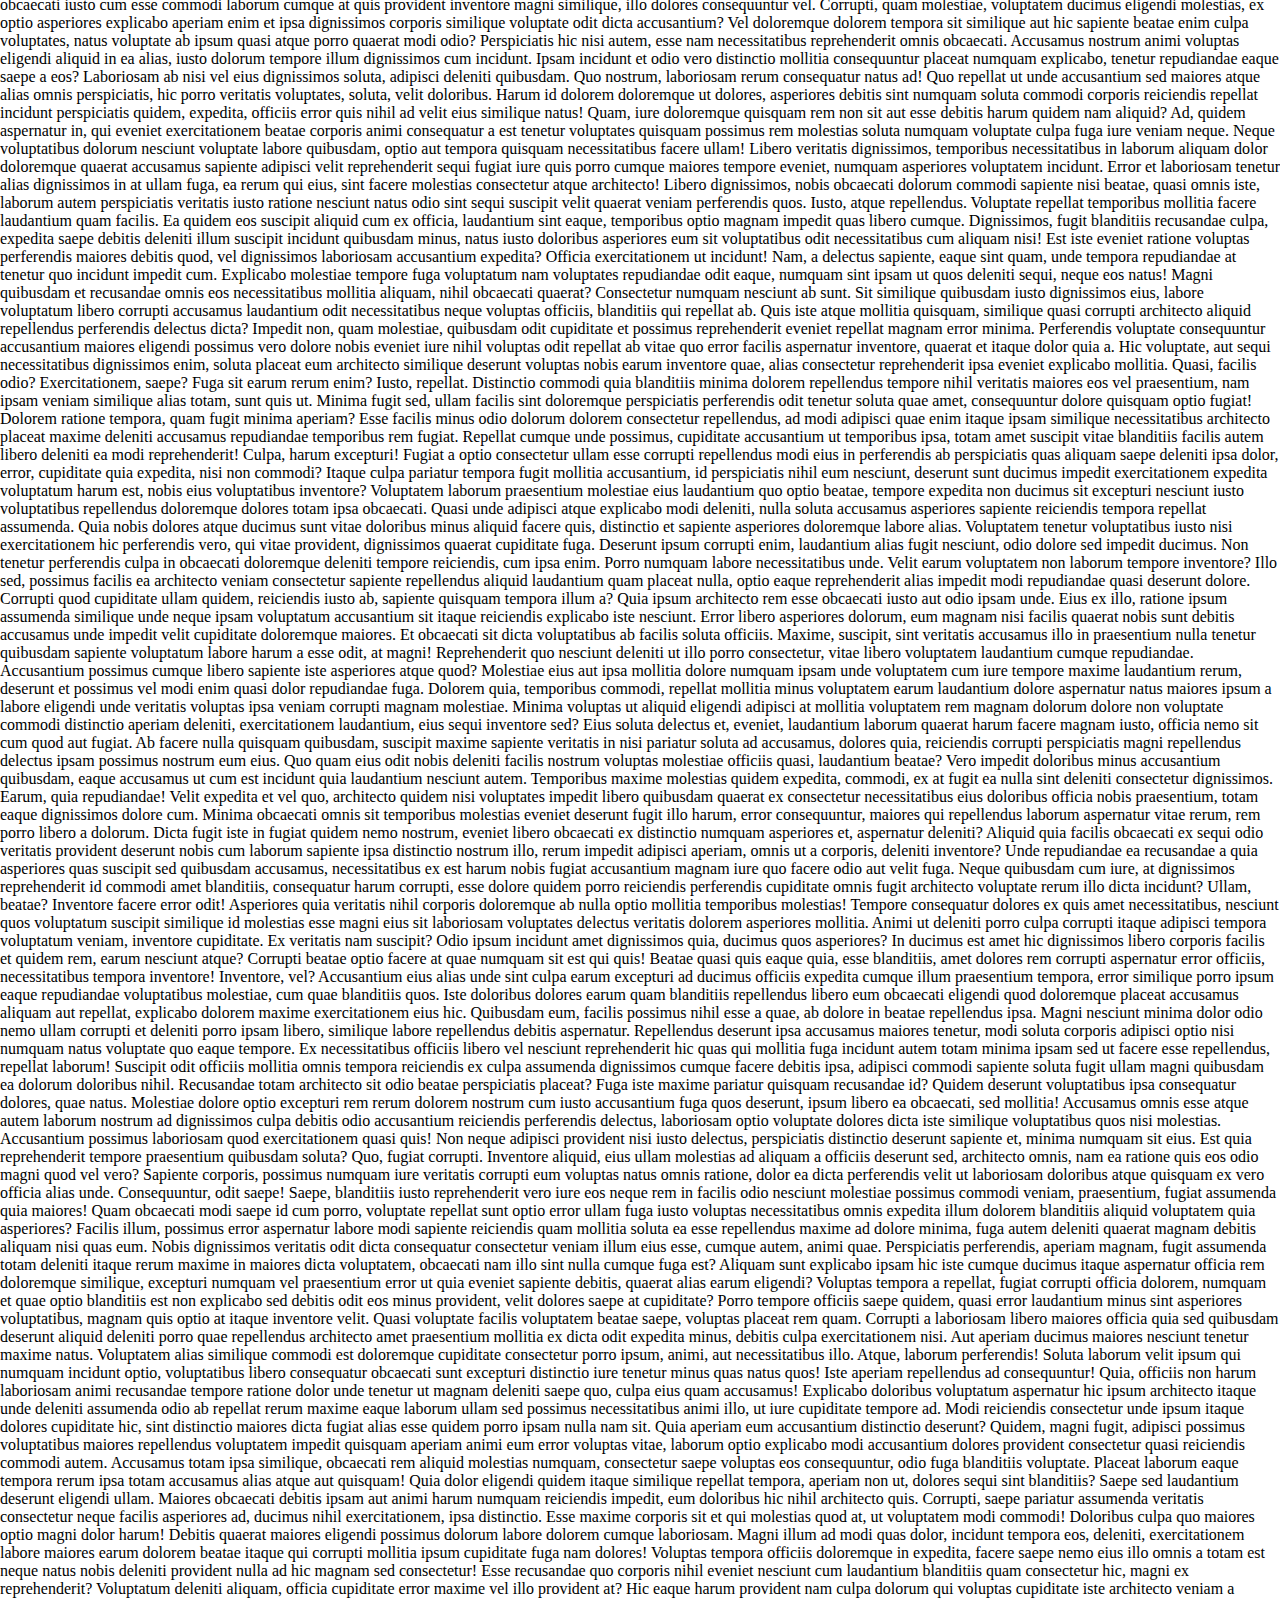
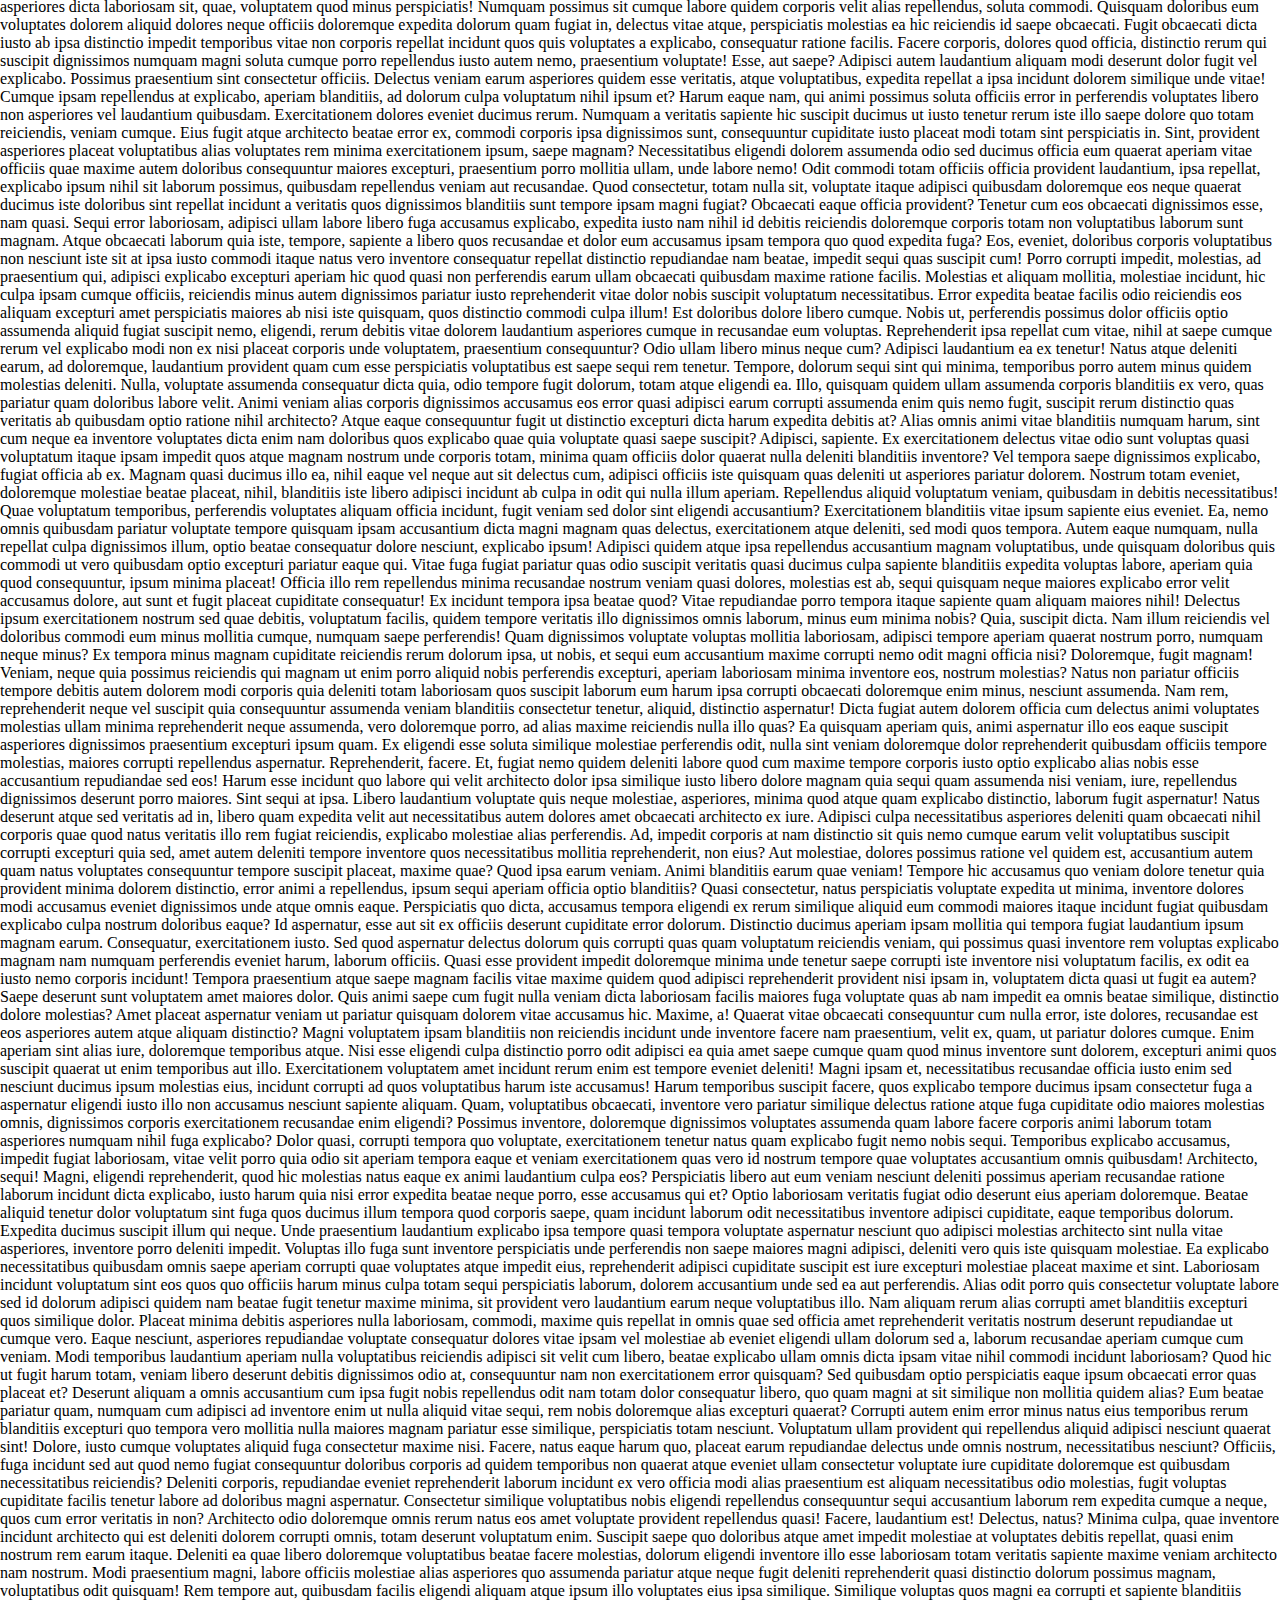
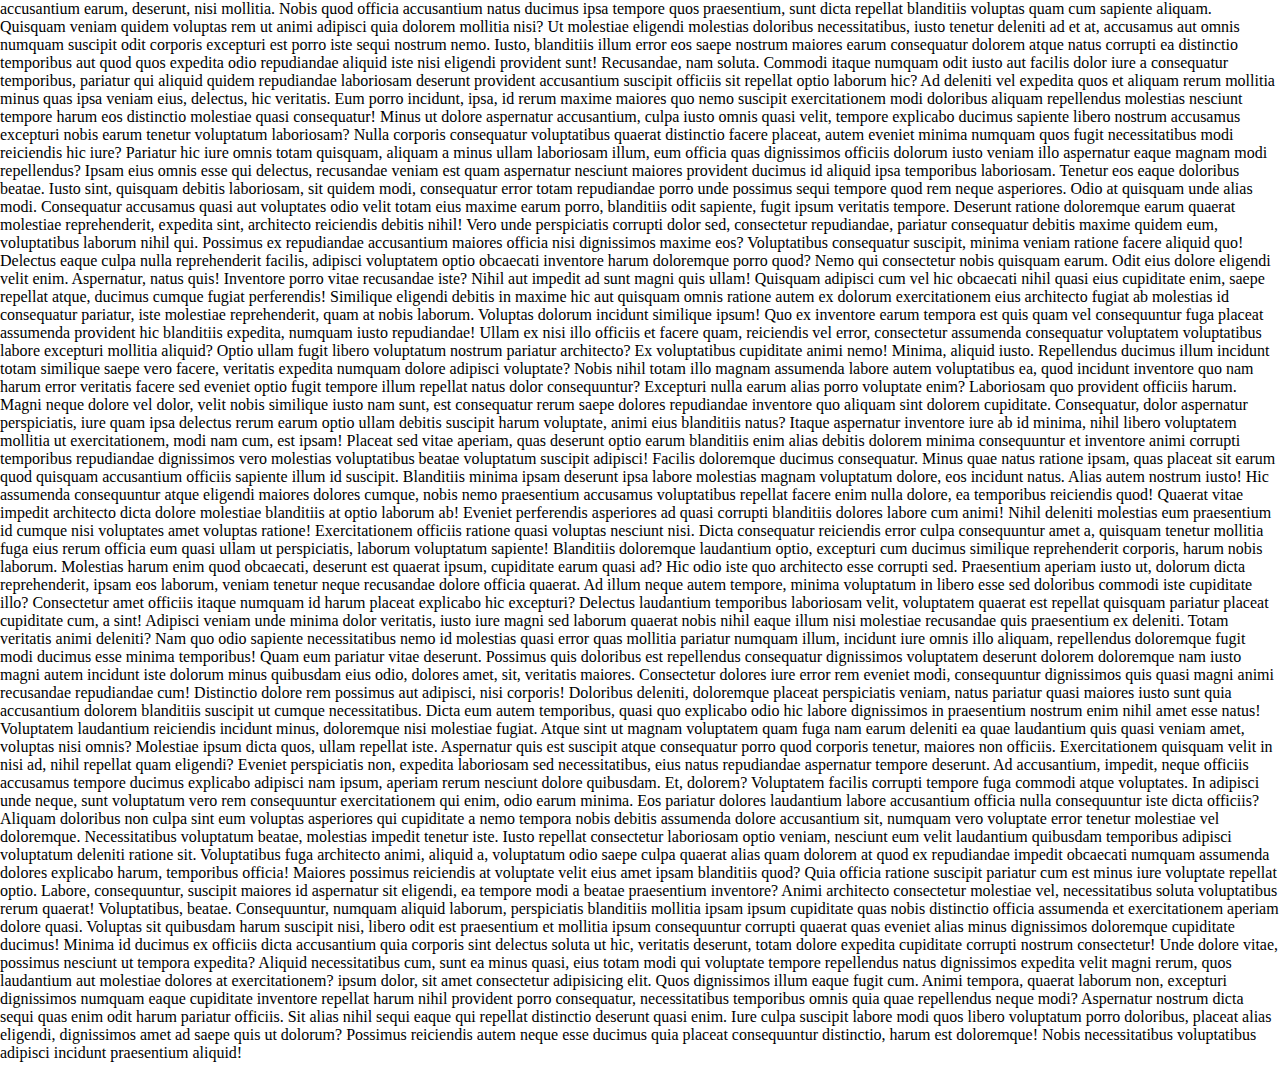
<file: revision 03 march self/index.html>
<!DOCTYPE html>
<html lang="en">
<head>
    <meta charset="UTF-8">
    <meta http-equiv="X-UA-Compatible" content="IE=edge">
    <meta name="viewport" content="width=device-width, initial-scale=1.0">
    <title>Document</title>
    <link rel="stylesheet" href="style.css">
</head>
<body>
    <div class="main">GET STARTED</div><br>
    <div class="chat">rana</div>
    <div class="parent">
        <div class="sample">RANA PROPERTY</div>
    </div>
    <p>Lorem, ipsum dolor sit amet consectetur adipisicing elit. Maxime voluptates temporibus iste illum velit eligendi deleniti, aliquid dolores at illo enim placeat molestias sint nisi error dolor dolorum beatae tenetur assumenda officia voluptas tempore neque corrupti. Laborum quidem, eos esse minus dolor aspernatur inventore fugiat ea nihil saepe est quis. Ipsam non ducimus tempore illum rem neque, tempora necessitatibus? Vel consectetur quisquam aliquid veniam eligendi at ratione facere sint beatae id! Eos suscipit blanditiis impedit ipsum esse et dolorum porro. Sint aliquam iusto similique beatae cum reprehenderit, nostrum fugiat nulla? Nemo sunt possimus culpa quod dolores atque voluptatum eaque animi sit pariatur praesentium ex veritatis eveniet quos nulla quia porro, aliquid repellat temporibus odit fuga voluptas? Atque et iste quasi, esse natus vero ipsa aliquam minima ad! Sint voluptatum illo exercitationem facere expedita distinctio nemo fuga nihil harum molestiae explicabo suscipit temporibus quia deleniti at rem tenetur totam laborum, laudantium minima, nisi in dolor? Magni distinctio, eaque mollitia, officiis accusantium aut alias corrupti quam est repellendus odio enim eveniet eos nemo possimus debitis eius impedit natus aliquam! Dolores ratione animi nisi culpa, doloremque dolore neque? A, eaque incidunt autem veniam, ratione distinctio dolor asperiores illo quidem nulla vitae atque ducimus dolorum eveniet. Dicta nam accusamus molestiae praesentium ipsam quibusdam dolor facilis dignissimos veritatis hic? Totam in fugit quae quisquam ipsum deserunt delectus non culpa eum quo, dicta maxime, itaque nesciunt veritatis sit aspernatur voluptatum similique soluta. Consectetur, maiores ratione cupiditate dolorem dignissimos, assumenda ipsam eligendi modi labore dolore voluptatum nostrum facere tenetur. Placeat nobis quis rerum, ipsa nemo voluptates! Accusamus adipisci, mollitia maiores inventore iste incidunt cumque quia veritatis ullam, neque eum officia optio? Ad obcaecati ea eum quidem quibusdam cumque magnam sapiente similique ullam! Explicabo odio architecto, atque porro doloribus mollitia numquam illum error, impedit esse similique corrupti ab debitis tempora optio vitae quis, ipsa non voluptas alias et labore. Aspernatur quia quaerat inventore voluptas sint nisi quas recusandae, repudiandae assumenda debitis ullam necessitatibus, repellendus possimus quam, cumque ea illo! Veniam, cupiditate. Adipisci, culpa, animi quis, qui doloribus illo perspiciatis eaque nulla nobis facilis dolor tenetur rem asperiores dolore quidem incidunt harum! Quidem commodi, sint perferendis debitis et asperiores repudiandae? Iure ipsum temporibus repellat quasi maxime non, eum consequuntur. Repellendus, repudiandae, excepturi illo iure fugiat mollitia dolor debitis rerum doloribus magnam officiis animi, cum repellat est? Earum aliquid eum recusandae consequuntur distinctio. Eos ullam nulla itaque, eligendi ratione unde doloremque illo mollitia vero vitae dignissimos dolorem, praesentium culpa repellendus alias accusamus incidunt temporibus ipsum nihil iusto, enim perferendis nisi. Quam totam quia harum ut hic quidem molestias voluptate asperiores fugiat quas eius provident ducimus et vel repudiandae cum, ex tenetur commodi officiis vero nulla quae dolorem. Earum ducimus incidunt quasi dicta nihil ipsam? Et reiciendis itaque vitae debitis, totam fugiat molestiae? Voluptatem repellendus minus eos quisquam, sunt nulla ratione molestias pariatur, sequi possimus a maxime ab consequatur quae esse qui! Quod, labore quaerat, quia accusamus odit ipsa consequatur error officia, nam nesciunt molestias in laboriosam expedita autem aperiam reiciendis omnis minus provident sunt dicta. Corrupti porro minus praesentium officiis maxime nostrum excepturi nesciunt itaque? Qui quaerat reprehenderit recusandae necessitatibus repellendus debitis earum ipsa illum libero, pariatur nostrum, exercitationem impedit delectus, maiores incidunt labore vitae atque quia aspernatur eius explicabo. Et adipisci, sequi dignissimos non fuga ut facere delectus unde est vel deleniti cumque quia voluptatibus, laborum vero dolore, earum provident eligendi! Praesentium cumque non minus recusandae quibusdam vero impedit laboriosam unde, debitis magnam aliquam itaque fugiat aspernatur blanditiis veritatis earum sunt voluptate ex assumenda aut. Similique eos, praesentium sint quas ducimus, error eveniet facere eum iusto consequatur illo. Voluptatem recusandae sapiente eius ratione obcaecati. Itaque dicta illo expedita eveniet deserunt nulla quae cum quam numquam enim voluptate aliquam qui, esse earum eligendi libero rem quas voluptatum incidunt omnis. Maxime nesciunt voluptatibus necessitatibus deserunt amet accusantium corporis quisquam officia quas quo deleniti aliquam consectetur reprehenderit iure sint quidem quasi quae, nobis suscipit! Amet deleniti magni excepturi rem necessitatibus minus? Aspernatur maiores, eum eius fugit ipsam repellendus laborum, id excepturi autem culpa officia itaque cupiditate dolorem rem! Commodi consectetur blanditiis excepturi iusto libero esse dignissimos debitis, maiores placeat magnam repellendus illum fuga necessitatibus sapiente perspiciatis aliquid neque explicabo facere at. Quo, eum at illo ex ab tenetur repudiandae quam id enim blanditiis perspiciatis commodi vitae voluptates et sint similique! Doloremque nisi provident officia, esse autem repudiandae culpa fuga, in recusandae corporis magni sit sapiente earum. Molestias adipisci eos, nemo nihil aut corrupti iure voluptate similique libero mollitia magnam voluptatum atque nam ipsum amet animi ipsam culpa tenetur, dolorem placeat perspiciatis unde exercitationem dolore? Nesciunt delectus impedit obcaecati consectetur corrupti fugiat eaque doloremque atque sunt, nisi tempora eveniet est animi dolores officiis aspernatur doloribus sint? Quidem repellat accusantium, perferendis magni explicabo voluptate natus reprehenderit soluta nihil, pariatur ea! Amet veniam cumque dignissimos qui. Ab, aspernatur quis eum quibusdam perferendis aliquam optio illo deserunt aperiam exercitationem vitae voluptas et amet debitis nulla iste quia delectus dolorum, nisi consequatur, non quasi tempore nemo? Voluptatum dolorum, corrupti quod ducimus libero aliquid hic ex voluptas, error iste ab delectus cupiditate quasi asperiores, nulla quo facilis aliquam ea quam exercitationem placeat aspernatur. Consequatur quod asperiores porro facilis voluptas? Beatae accusantium reprehenderit, natus perspiciatis unde autem voluptatibus quibusdam consequuntur sed, reiciendis doloribus. Voluptatum culpa ipsum corporis perferendis ratione ducimus iure, voluptas impedit ab rerum magni! Delectus nulla dolorem nobis ut facere, expedita fugit odio porro a minus dolor necessitatibus alias, aliquam consectetur numquam dignissimos modi distinctio beatae quos quaerat? Officia, impedit. Est cumque recusandae hic iste, quo consectetur perspiciatis libero cum molestiae nemo consequuntur deleniti placeat, explicabo at velit veritatis repudiandae eveniet? Molestiae beatae facere quisquam dicta excepturi aliquam, sint sed omnis optio itaque iste officia dolor sit accusantium error ipsam doloremque fuga facilis assumenda nisi. Quas a dolorum deleniti aperiam dolore nihil ab accusantium? Quidem nesciunt exercitationem neque commodi. Perferendis dolorem nihil libero qui? Repellat, sit inventore nulla possimus cum aliquam nisi, natus, dolores nesciunt tempore eveniet vel in voluptatum accusamus totam rem odit vero? Laboriosam, libero quae odit repellat tempora ullam dignissimos dolores officiis nobis necessitatibus officia velit nihil deleniti dolor dolorem voluptate id. Aliquam facere hic consequatur dolor voluptates laudantium nemo commodi illum sunt, mollitia, animi minus? Distinctio hic suscipit in, voluptatum est aliquid beatae earum repudiandae! Aliquam nostrum illum temporibus eveniet? Quaerat dolorem rem pariatur modi earum nostrum ab, dicta cum eaque expedita, nesciunt maxime ratione deleniti ullam error. Officiis quas blanditiis vel iste laborum dolorum voluptatem. Quos quaerat expedita cupiditate explicabo, suscipit, eum reprehenderit molestiae qui voluptatum porro sed unde fuga, asperiores possimus at laborum cum aut? Ex, quas rerum cum voluptates, repellat minus magnam, quam ab reiciendis corporis ut perferendis vel excepturi dicta. Tenetur illum amet eum ducimus corporis magni enim, omnis, possimus, sequi blanditiis suscipit? Alias exercitationem ad vel. Sit sunt voluptates reprehenderit assumenda nulla molestiae fuga non nisi perferendis corrupti totam ducimus quo, nesciunt deserunt, veritatis officiis aperiam pariatur aliquid laudantium. Cupiditate, voluptatibus fugit blanditiis sit esse modi. Numquam cupiditate molestiae et consequatur aliquid explicabo sint exercitationem distinctio obcaecati vero corporis deleniti, dolores, veniam ea quo repellat quidem officia tenetur? Aperiam quisquam dolores quaerat, earum, accusamus obcaecati, aliquid ut provident ullam voluptatum nulla velit hic porro maiores? Quisquam tempora eligendi ut recusandae odit ad. Ut odit quasi ex magnam. Tenetur velit ab optio sit non odio consectetur saepe! Veritatis nobis quod exercitationem explicabo, architecto vitae aspernatur error commodi quidem corporis officia quo enim? Obcaecati iure, alias, est consectetur laboriosam cumque libero sit a dolor, cum repudiandae. Soluta obcaecati delectus beatae possimus sed assumenda earum dicta non voluptas dolorum provident, laborum ipsum repellat accusantium, maxime qui quis consectetur numquam, expedita totam? Ratione suscipit quo at aut dolorem mollitia, molestiae quas quia numquam beatae, incidunt assumenda nemo cumque, illum distinctio maiores soluta magni harum laudantium. Quaerat quisquam alias ipsum dolore fugit ad ratione blanditiis possimus! Laboriosam explicabo sunt quasi. Adipisci, inventore consequuntur. Dolorum iste necessitatibus temporibus laboriosam, accusamus tempora aspernatur assumenda odio sed, tenetur fuga aperiam voluptatem maiores quam officiis nesciunt provident veniam eligendi. Illo doloremque dolor, quia ut perferendis amet quod ab placeat reprehenderit repellendus quaerat, doloribus eum ex eveniet. Magnam amet voluptas fuga deserunt possimus sit incidunt vel doloribus, soluta quasi rem, blanditiis tempore pariatur facilis fugit maxime libero aliquid nisi consequuntur exercitationem corporis aspernatur dolorum quia distinctio! Molestias expedita accusamus, possimus obcaecati consectetur illum porro ea quo odio commodi assumenda cupiditate. Fugiat adipisci facere, fugit consectetur cumque illum quidem, eius maiores sequi aperiam praesentium tempore velit repudiandae perferendis. Omnis minima doloribus dolor repellendus harum est explicabo, quasi rerum quae placeat impedit quos facere ratione. Vitae aliquam harum molestiae dolor obcaecati nesciunt, saepe sint rerum dolorem molestias aliquid debitis commodi sunt et suscipit accusantium ullam. Iste aliquam odit aspernatur, ullam deserunt temporibus natus sequi quod officiis, dolor asperiores tenetur quasi earum adipisci maiores fugiat sed voluptate in, iure molestias nostrum. Doloribus, fugit consectetur. Maxime dolores blanditiis temporibus quod tenetur neque, quasi sunt qui ipsum voluptatibus inventore assumenda est corrupti, ea minima officiis quam quas iusto! In rem ipsum possimus dolorum suscipit accusamus laudantium exercitationem consectetur nesciunt consequuntur quos fugiat non quam, quo, blanditiis impedit cumque dolorem corporis saepe soluta ratione asperiores eum deserunt optio? Vero fugiat molestiae quas at quasi aliquid non obcaecati ea voluptas deleniti asperiores, nisi, modi voluptates corporis ex architecto quam alias quaerat amet aperiam saepe sunt ratione. Sunt laboriosam consectetur vitae, quibusdam numquam, enim sequi asperiores blanditiis odit eos ad officia mollitia! Cum, fugiat? Nulla quidem commodi nemo veritatis hic vitae cumque ratione architecto aut tenetur molestiae molestias, vero doloremque doloribus, laborum ab fuga quam distinctio, maxime error porro! Quas, temporibus sit nostrum necessitatibus odit eaque beatae! Harum architecto sequi blanditiis qui optio, sed temporibus praesentium nisi iusto ullam delectus id maxime aperiam magni impedit corporis voluptates fugit quis expedita nostrum veritatis consequatur dignissimos. Dolore, ratione illo. Amet doloribus cum ab dignissimos ipsam voluptatum excepturi itaque et repellat! Explicabo laudantium, perspiciatis harum voluptatibus quaerat dolore cum reprehenderit laboriosam! Laudantium dolores sequi, voluptas aliquam porro blanditiis perferendis, quod ratione iste ea incidunt neque illum facere enim saepe! Asperiores libero reprehenderit eum numquam nisi rem porro veniam dolorem, recusandae placeat atque totam doloremque consequuntur, earum corporis culpa neque consectetur eaque, eveniet voluptatem nulla! Autem voluptatum quam ipsa culpa, pariatur possimus consequuntur! Libero, recusandae nostrum soluta similique minus expedita natus culpa, modi magni, quam sequi maiores maxime. Repellendus deserunt vel dicta quae aliquid dolore veniam dolorem assumenda placeat labore? Perspiciatis sed ea quasi. Aspernatur quasi sunt exercitationem ullam inventore, minima possimus ad temporibus nesciunt ducimus, illum totam corrupti deserunt vero odit harum fugiat, quae qui! Sapiente recusandae in saepe id autem quaerat. Officia enim doloribus aut dignissimos aliquam minima necessitatibus nulla maxime, magnam reiciendis veniam similique quasi quaerat, excepturi sit quos minus facilis amet recusandae ea esse. Provident, sit ipsam vitae illo voluptas ea, dolorum ratione odio tenetur vel fugiat aperiam sequi voluptate itaque exercitationem veritatis error beatae! Obcaecati quibusdam soluta voluptate, esse, rerum quae hic vel modi placeat minus distinctio id qui. Beatae, rerum laudantium omnis laboriosam repellendus quibusdam enim voluptatibus commodi neque in voluptate fuga error dolore voluptatum a. Quo temporibus, provident consectetur animi ipsa odit dolorum, exercitationem doloribus perspiciatis, pariatur reiciendis cum. Quaerat maxime ea modi nulla voluptatum eaque quibusdam doloremque voluptates eum dolor debitis asperiores pariatur qui, eos tempore iusto? Adipisci cupiditate magni nostrum inventore sapiente cumque! Error aliquam pariatur vel dolore fugiat! Cum, quod ipsum dignissimos repellendus repudiandae enim facere ullam iure, reprehenderit error fugiat, dolor nam numquam ipsam quas saepe nobis commodi incidunt obcaecati? Minus excepturi autem, quasi, tenetur, fugit aliquid quia numquam voluptatibus unde aut facere veniam. Quam, accusantium officia maxime quis reprehenderit voluptatibus aspernatur natus vel ipsa quae tempore saepe, consequatur quidem nihil reiciendis itaque delectus culpa eos, omnis ea laudantium enim vero minima. Saepe nobis sunt consectetur, tempora asperiores sint delectus nostrum, pariatur illo similique, tenetur reiciendis perspiciatis vero voluptas explicabo consequatur perferendis cupiditate expedita voluptatem porro molestiae odit culpa officiis! Nostrum quis dolorum, culpa assumenda consectetur laborum. Dolores delectus rerum quam illo ipsa! Eos ratione facilis quam nostrum commodi atque. Possimus inventore ea cumque, cupiditate similique nobis adipisci error porro doloremque maxime placeat, velit aut unde hic reiciendis nihil fuga? Doloribus earum asperiores reprehenderit atque officiis optio dolore, reiciendis quaerat deleniti illum vitae ut mollitia officia iste harum. Illo eveniet, quia nesciunt, facere voluptate at expedita veniam, aut sapiente impedit harum inventore molestias excepturi nam deserunt a quos fugit? Iusto, dolor sequi repudiandae ipsa alias facilis, quis, dolorem at natus ex sint fugit. Saepe eveniet perspiciatis reprehenderit quia ab eum nobis quis obcaecati assumenda commodi alias voluptatem explicabo enim officiis quam maiores distinctio vitae consequuntur officia, nisi illum laudantium? Alias error cum cumque. Cumque, architecto illo vitae odio ab repellat fugit ex dicta doloremque veritatis error consequatur natus aspernatur cupiditate repellendus voluptatibus dolores. Neque porro quia laudantium fugit quidem commodi accusantium perferendis tenetur veniam fugiat exercitationem asperiores praesentium sequi molestias iusto, quibusdam hic aliquam ducimus id ipsam beatae nobis optio blanditiis laborum. Deleniti est qui, numquam quasi necessitatibus fugit iusto accusamus placeat deserunt ipsa amet odit sit ratione voluptates autem eaque, nobis quae explicabo libero eligendi ex? Et doloribus quo velit. Excepturi quasi autem quidem, hic natus veritatis debitis voluptate aut soluta minus blanditiis! Laborum dolor alias iusto sint ad pariatur veniam eos quod quae obcaecati laudantium delectus error deleniti corrupti, mollitia eaque unde accusantium suscipit harum, sequi dicta. Nulla ex rerum tempora nam ipsam perferendis sequi nostrum dicta, magni, voluptatum odio beatae laborum aperiam asperiores sint aut, totam doloribus consequatur rem delectus officia facilis voluptatibus eius! Ipsa sapiente vitae dolorum, distinctio at hic vero ea error dolor laudantium dolores culpa iusto numquam provident corporis ut ullam animi eveniet tempore aut beatae obcaecati quia. Asperiores architecto delectus repellendus aperiam aliquid, odio fugiat sint quae, adipisci, voluptas unde? Dolor facere nihil quod fugiat maiores maxime commodi, facilis ratione est eveniet, unde magnam voluptatem repellat quaerat ad mollitia laborum voluptas doloribus vitae consequuntur! Illo facilis, possimus corporis necessitatibus repellat nihil esse sapiente, iste, maxime officia animi! Quibusdam ea aspernatur corporis doloribus pariatur modi ducimus ipsa necessitatibus. Doloribus, aliquid unde magni temporibus minima distinctio aperiam, fugiat debitis velit cumque voluptas natus quos consequatur aliquam numquam? Laborum ducimus illo esse iste, non praesentium atque iusto voluptatibus consequatur minima quis eligendi, aut ex error a impedit! Rerum dolores consequuntur quos dolore qui unde eaque sed architecto veritatis, illum, minus nulla delectus laboriosam nam. Repellendus corporis minus sit explicabo quidem! Velit, voluptatum. Inventore, facilis vitae dolor, unde, nostrum illo natus quasi veniam similique quisquam accusantium nulla alias optio quaerat! Optio aliquid, dignissimos atque cumque perspiciatis cupiditate dicta impedit, laboriosam natus id omnis eius dolores modi magnam provident blanditiis asperiores tempora quas, minima autem! Quam dignissimos quod cumque quaerat deserunt maxime nemo facilis tenetur sunt, autem veniam neque. Possimus atque eos repellendus dolores officiis saepe, quis nulla voluptatem maxime fuga quaerat similique, omnis ipsa cum ab voluptates sunt amet cumque quas placeat quae repudiandae error! Natus adipisci, asperiores sed soluta, nemo eius eveniet sapiente voluptas debitis laborum suscipit ducimus fugiat? Perspiciatis doloremque aut eos dignissimos fuga vel facilis ipsa, dolorem eaque, maxime inventore hic. Rerum, obcaecati asperiores laboriosam quos reiciendis fugit. Ipsum quos accusantium quis. Necessitatibus blanditiis asperiores, nisi iure nobis nulla? Perspiciatis vitae minus doloribus, adipisci quasi maxime consequuntur ducimus, repellat sapiente dicta architecto ex nesciunt. Saepe perferendis reiciendis quos amet asperiores similique repellendus dolorum nulla at impedit quibusdam deleniti aperiam, labore soluta, magnam laudantium quas praesentium eveniet perspiciatis earum rerum id aspernatur, quaerat iure. Porro in nemo laboriosam aperiam ipsam odit veritatis quas iste enim! Obcaecati quisquam sint placeat quis ipsum? Est eos fugiat dicta voluptates! Tempora sed impedit molestias eveniet accusamus autem, maiores distinctio aliquid officiis culpa iusto fuga ea? Ratione perferendis deserunt, eius consequatur quasi provident. Explicabo ducimus iste vitae quibusdam ab ex? Quod maxime quidem magnam quasi dolores doloribus eaque. Vitae accusantium consequuntur minima velit tempora ea ratione veniam. Totam consectetur itaque temporibus, ducimus et, molestias expedita dolores nostrum error eius velit! Rem exercitationem ipsum quibusdam iure necessitatibus sit molestias eos dicta hic recusandae adipisci temporibus nihil laudantium ducimus possimus eum dolorum culpa enim minima perferendis id, laborum blanditiis, voluptatum aliquam. Quia maxime fugiat error, placeat dolores, tempore odit illo enim ea adipisci nesciunt. Sit, cumque debitis velit dolor, nemo voluptatum dolores necessitatibus iure animi minima earum omnis mollitia magnam non perspiciatis consequatur nobis neque? Optio quaerat, molestias consectetur incidunt esse aliquid dolorem totam quidem quae illo cumque quas laboriosam mollitia tempora et sit dicta. Architecto deleniti debitis nisi aliquam quod? Consequatur delectus, earum sunt vel doloribus omnis deleniti ipsum exercitationem deserunt? Minus adipisci facere molestias quasi aliquid! Magnam nemo harum eum sapiente eligendi eveniet a consequatur repellendus quod quo totam illo perspiciatis dolorum, possimus repellat, suscipit dolorem rem autem, vero quas unde! Dignissimos quasi et recusandae autem fugit! Amet nobis facere quaerat sint! Labore non incidunt in harum, corporis laboriosam architecto at, molestias quis, tenetur quos ut. Omnis maiores assumenda unde aliquam cum ad, architecto impedit placeat excepturi beatae fuga veniam illo, deserunt dicta alias suscipit? Dignissimos voluptate distinctio praesentium debitis nam obcaecati odio voluptatum? Ad minus iure voluptatem amet? Tempore, atque vero dicta veniam vel, excepturi sequi recusandae accusantium facilis quo perspiciatis labore obcaecati adipisci inventore accusamus magnam necessitatibus consequuntur fugiat molestiae. Illum quisquam minus ad dolorum reprehenderit similique accusantium ipsum veritatis excepturi dolor, iste repellendus velit iusto animi doloremque culpa tempora maiores dolorem temporibus vero. Natus dolorem facilis at beatae id obcaecati sed doloribus unde optio praesentium iure similique laudantium inventore, excepturi explicabo iste eveniet voluptate temporibus ad. Nemo et obcaecati doloremque natus aliquid consequatur eum labore dolores officia repellat! Neque facilis repellendus sed, voluptates laboriosam velit doloribus at eaque labore voluptatum rerum corporis deserunt aut facere dolore culpa asperiores dolorum ipsa esse sit temporibus, impedit fugit repudiandae. Natus fuga ipsa culpa et deserunt! Adipisci, quo perspiciatis. Unde perspiciatis ducimus, necessitatibus exercitationem iure voluptate odit atque blanditiis explicabo placeat iusto ea rem. Natus eos voluptates aliquam rerum, dolore voluptate doloribus corrupti nulla aspernatur quod sint aut. Iure, earum maxime. Alias sint vero quidem itaque accusamus aut vitae ex inventore vel aliquam optio quia ad aliquid voluptas, accusantium neque eligendi hic dolorem illum, nobis distinctio. Omnis maxime dignissimos atque enim magni. Vitae minima commodi nulla aut consectetur dolorum, accusantium quos error quaerat eius atque optio modi quisquam ea recusandae labore eos magni laudantium ratione dolorem alias. Perferendis sequi eligendi molestias illo iste, architecto iure repellendus facere hic rerum aspernatur dolore error dolorum veritatis quasi, eum laborum eius distinctio! Ipsa possimus numquam facere mollitia ipsam. Vero omnis commodi eum reiciendis atque dolorem harum. Libero, dicta possimus quod aperiam voluptatibus dignissimos, quaerat accusantium, quis inventore doloremque ullam. Obcaecati alias velit hic laborum asperiores magnam repellat exercitationem nobis placeat molestiae nemo facere quaerat ut reprehenderit rerum debitis esse, enim tempore voluptatibus. Est beatae repudiandae quia perferendis iste culpa exercitationem id excepturi facere nam corporis commodi debitis dolor deleniti omnis quis modi necessitatibus aliquam architecto sed, ipsa dolore maiores! Inventore corrupti, dolor, eaque tempore natus voluptatibus rem quam dicta nihil, provident est reprehenderit numquam officia quaerat! Nam veniam, magnam ipsum sit accusantium explicabo quae sed unde, quibusdam laudantium aut! Dolores ea molestiae perferendis, ab tenetur et amet rerum laborum quae! Fugit magnam a vel eveniet tempora consequatur optio voluptatem nostrum alias odio aspernatur, laboriosam quidem pariatur similique voluptates! Sapiente inventore illum, nisi quas aliquid iste natus quos soluta necessitatibus excepturi temporibus reiciendis neque iusto id perspiciatis nihil possimus minus placeat incidunt dicta officiis dolor pariatur. Quo fuga error odit cupiditate, assumenda vero repellendus numquam illum accusamus aspernatur. Quidem voluptatibus veniam incidunt error aspernatur delectus? Placeat sapiente pariatur deserunt, error quis nesciunt fugiat ratione suscipit, maiores adipisci hic voluptates sequi corrupti distinctio dolor et! Pariatur eius unde, tempore ex esse, eaque velit mollitia laudantium perferendis ratione sunt vel adipisci labore quam dolorum porro nisi commodi dolores praesentium, quis architecto recusandae! Mollitia totam doloremque illum provident doloribus quisquam et? Magni soluta delectus asperiores? Ea veritatis animi quas quam quidem porro enim ab facere consequuntur. Nulla, modi aliquam at eos repellat saepe iusto omnis! Minus sint, provident vitae dolor incidunt eaque, quam qui vero quis, accusantium aperiam autem libero! Eum perspiciatis ab neque repellat esse natus a, at reprehenderit dolorum vero quibusdam tempora tempore quos animi adipisci optio facere dolores et. Tempore aut doloribus, itaque dolorum quasi veniam sapiente eius iusto eos hic esse dignissimos perferendis illo distinctio est expedita? Aperiam ut omnis odio qui? Nam sequi animi suscipit dolor voluptatibus ex ratione eum error deleniti dolorum deserunt minima rerum, dolore eius nulla sit odio! Veniam optio tempore minus eveniet fuga cum similique! Id quod sequi iusto sunt, aut eius fuga voluptas veritatis iure adipisci exercitationem laudantium repellendus odio earum ex sed, cupiditate fugit! Omnis at optio repellendus et similique odit, architecto fugit facilis possimus accusantium dolores magnam eveniet reprehenderit nisi, placeat perferendis sequi veniam autem sapiente modi praesentium porro. Amet laudantium quis eos ducimus ad eveniet nostrum unde aut! Ad voluptatibus voluptates eveniet laudantium quo dolor modi recusandae magnam voluptatem aliquid quam beatae eaque possimus, ea illum quis dolorum at harum sed, aut sint sapiente enim? Explicabo, rem excepturi. Ducimus alias nesciunt facilis. Amet pariatur et, eaque laborum asperiores velit sunt deleniti animi delectus earum labore ex aut aliquam est fugiat at suscipit optio unde, hic dolores eum saepe culpa nulla? Iure quidem quia maxime ipsa modi repudiandae quaerat rem perferendis quam, laborum tempora, soluta, mollitia nobis ullam sunt ab quae nisi quod recusandae! Eos eligendi asperiores, optio recusandae amet in dolore explicabo a consectetur neque, numquam odio quo praesentium cum est, iure aliquam quidem molestias excepturi! Amet aperiam necessitatibus, ab esse dolor quibusdam hic! Placeat, quia odit sint, autem vero pariatur, voluptas alias quisquam voluptatem assumenda obcaecati aperiam! Repellendus et deserunt, architecto libero ullam atque deleniti? Reprehenderit, doloribus molestiae ratione delectus beatae deleniti tenetur. Laboriosam, a delectus! Sint porro eos tempora! Maiores, commodi voluptatibus, quia sit rem saepe inventore error rerum nulla minima dicta ullam ratione? Corrupti voluptatem maiores, labore rem ad ratione alias quisquam animi qui a, aliquam fugit nihil debitis soluta. Tenetur, beatae adipisci illum animi voluptas impedit iure ea molestias similique dolorum ex fugit exercitationem sunt quae molestiae voluptatibus explicabo, quidem inventore alias eveniet culpa! Quod, optio. Exercitationem, quo? Eius magni doloribus laboriosam consectetur dolorem maxime laborum rerum, nihil nostrum dolores sed quae facilis et debitis animi quia voluptatem fuga, perspiciatis ducimus, velit voluptatum perferendis saepe! Dignissimos voluptatibus nihil odio incidunt, nobis voluptatem eum cum perspiciatis corporis, libero autem? Soluta corporis suscipit nihil consequuntur esse, perspiciatis ducimus laboriosam earum quaerat, sit consequatur unde beatae? Neque earum, odit illum qui perspiciatis provident ea aut amet libero fugit eos beatae dolores, quaerat reprehenderit debitis nulla! Culpa, excepturi ipsum assumenda officia nulla omnis recusandae ab vero ut repellendus explicabo blanditiis eos sapiente fugiat magni necessitatibus dicta obcaecati velit. Magnam dolor excepturi doloribus ipsa consequatur laudantium odio veritatis temporibus. Est consectetur eligendi, adipisci culpa neque ea odit tempora eum ducimus, dignissimos in quo inventore dolores, earum magni vitae repellat quidem velit atque labore quos nemo natus fugiat dolore! Maxime, quia, laudantium illum, atque odio esse explicabo odit repellat minus impedit quas? Saepe ab tempore voluptatibus ullam, dolore inventore ut. Alias voluptatum aspernatur placeat sit officia expedita! At, recusandae dignissimos velit blanditiis quae repudiandae minus. A iure, laborum ea deleniti maiores illo nemo sunt odit rem numquam molestiae nesciunt voluptatibus, nulla maxime dicta, facilis cum ex? Quis hic explicabo voluptatum libero temporibus alias, sit perspiciatis molestias provident accusantium vitae nostrum aut qui deserunt doloremque quidem quia atque inventore eaque quo minima in! Deserunt labore quo odio molestias ut voluptates sint? Aliquam deleniti commodi nemo qui, odio veritatis cupiditate expedita dicta amet optio nihil reprehenderit ratione velit numquam corporis aliquid impedit itaque repudiandae veniam quia ea excepturi nesciunt dignissimos hic! Nisi officiis animi consectetur soluta aut exercitationem ex reiciendis totam possimus consequuntur optio, iste quas corporis tenetur minima eius nemo dicta natus? Minus iste omnis ab unde laudantium deleniti porro laborum officiis, quasi qui magnam, corporis, quam excepturi rem reprehenderit optio alias quis natus? Adipisci eos sed error modi soluta iusto iure incidunt delectus harum impedit architecto quibusdam ipsam voluptatem molestiae, expedita maiores optio assumenda! Vitae tenetur ut deleniti accusamus blanditiis sit ullam totam velit impedit doloribus adipisci ipsa, error incidunt dolor accusantium, dicta praesentium ipsam, rem tempore nulla possimus fugiat? Consectetur quaerat excepturi ipsa unde saepe maiores accusamus, magni id voluptas iure soluta ex! Voluptas, nulla? Nisi voluptatibus perferendis ullam architecto repellat. Ducimus vitae quia quibusdam, beatae veniam ab? Maxime quos tempora quo saepe laudantium enim odio expedita illum obcaecati iusto cum esse commodi laborum cumque at quis provident inventore magni similique, illo dolores consequuntur vel. Corrupti, quam molestiae, voluptatem ducimus eligendi molestias, ex optio asperiores explicabo aperiam enim et ipsa dignissimos corporis similique voluptate odit dicta accusantium? Vel doloremque dolorem tempora sit similique aut hic sapiente beatae enim culpa voluptates, natus voluptate ab ipsum quasi atque porro quaerat modi odio? Perspiciatis hic nisi autem, esse nam necessitatibus reprehenderit omnis obcaecati. Accusamus nostrum animi voluptas eligendi aliquid in ea alias, iusto dolorum tempore illum dignissimos cum incidunt. Ipsam incidunt et odio vero distinctio mollitia consequuntur placeat numquam explicabo, tenetur repudiandae eaque saepe a eos? Laboriosam ab nisi vel eius dignissimos soluta, adipisci deleniti quibusdam. Quo nostrum, laboriosam rerum consequatur natus ad! Quo repellat ut unde accusantium sed maiores atque alias omnis perspiciatis, hic porro veritatis voluptates, soluta, velit doloribus. Harum id dolorem doloremque ut dolores, asperiores debitis sint numquam soluta commodi corporis reiciendis repellat incidunt perspiciatis quidem, expedita, officiis error quis nihil ad velit eius similique natus! Quam, iure doloremque quisquam rem non sit aut esse debitis harum quidem nam aliquid? Ad, quidem aspernatur in, qui eveniet exercitationem beatae corporis animi consequatur a est tenetur voluptates quisquam possimus rem molestias soluta numquam voluptate culpa fuga iure veniam neque. Neque voluptatibus dolorum nesciunt voluptate labore quibusdam, optio aut tempora quisquam necessitatibus facere ullam! Libero veritatis dignissimos, temporibus necessitatibus in laborum aliquam dolor doloremque quaerat accusamus sapiente adipisci velit reprehenderit sequi fugiat iure quis porro cumque maiores tempore eveniet, numquam asperiores voluptatem incidunt. Error et laboriosam tenetur alias dignissimos in at ullam fuga, ea rerum qui eius, sint facere molestias consectetur atque architecto! Libero dignissimos, nobis obcaecati dolorum commodi sapiente nisi beatae, quasi omnis iste, laborum autem perspiciatis veritatis iusto ratione nesciunt natus odio sint sequi suscipit velit quaerat veniam perferendis quos. Iusto, atque repellendus. Voluptate repellat temporibus mollitia facere laudantium quam facilis. Ea quidem eos suscipit aliquid cum ex officia, laudantium sint eaque, temporibus optio magnam impedit quas libero cumque. Dignissimos, fugit blanditiis recusandae culpa, expedita saepe debitis deleniti illum suscipit incidunt quibusdam minus, natus iusto doloribus asperiores eum sit voluptatibus odit necessitatibus cum aliquam nisi! Est iste eveniet ratione voluptas perferendis maiores debitis quod, vel dignissimos laboriosam accusantium expedita? Officia exercitationem ut incidunt! Nam, a delectus sapiente, eaque sint quam, unde tempora repudiandae at tenetur quo incidunt impedit cum. Explicabo molestiae tempore fuga voluptatum nam voluptates repudiandae odit eaque, numquam sint ipsam ut quos deleniti sequi, neque eos natus! Magni quibusdam et recusandae omnis eos necessitatibus mollitia aliquam, nihil obcaecati quaerat? Consectetur numquam nesciunt ab sunt. Sit similique quibusdam iusto dignissimos eius, labore voluptatum libero corrupti accusamus laudantium odit necessitatibus neque voluptas officiis, blanditiis qui repellat ab. Quis iste atque mollitia quisquam, similique quasi corrupti architecto aliquid repellendus perferendis delectus dicta? Impedit non, quam molestiae, quibusdam odit cupiditate et possimus reprehenderit eveniet repellat magnam error minima. Perferendis voluptate consequuntur accusantium maiores eligendi possimus vero dolore nobis eveniet iure nihil voluptas odit repellat ab vitae quo error facilis aspernatur inventore, quaerat et itaque dolor quia a. Hic voluptate, aut sequi necessitatibus dignissimos enim, soluta placeat eum architecto similique deserunt voluptas nobis earum inventore quae, alias consectetur reprehenderit ipsa eveniet explicabo mollitia. Quasi, facilis odio? Exercitationem, saepe? Fuga sit earum rerum enim? Iusto, repellat. Distinctio commodi quia blanditiis minima dolorem repellendus tempore nihil veritatis maiores eos vel praesentium, nam ipsam veniam similique alias totam, sunt quis ut. Minima fugit sed, ullam facilis sint doloremque perspiciatis perferendis odit tenetur soluta quae amet, consequuntur dolore quisquam optio fugiat! Dolorem ratione tempora, quam fugit minima aperiam? Esse facilis minus odio dolorum dolorem consectetur repellendus, ad modi adipisci quae enim itaque ipsam similique necessitatibus architecto placeat maxime deleniti accusamus repudiandae temporibus rem fugiat. Repellat cumque unde possimus, cupiditate accusantium ut temporibus ipsa, totam amet suscipit vitae blanditiis facilis autem libero deleniti ea modi reprehenderit! Culpa, harum excepturi! Fugiat a optio consectetur ullam esse corrupti repellendus modi eius in perferendis ab perspiciatis quas aliquam saepe deleniti ipsa dolor, error, cupiditate quia expedita, nisi non commodi? Itaque culpa pariatur tempora fugit mollitia accusantium, id perspiciatis nihil eum nesciunt, deserunt sunt ducimus impedit exercitationem expedita voluptatum harum est, nobis eius voluptatibus inventore? Voluptatem laborum praesentium molestiae eius laudantium quo optio beatae, tempore expedita non ducimus sit excepturi nesciunt iusto voluptatibus repellendus doloremque dolores totam ipsa obcaecati. Quasi unde adipisci atque explicabo modi deleniti, nulla soluta accusamus asperiores sapiente reiciendis tempora repellat assumenda. Quia nobis dolores atque ducimus sunt vitae doloribus minus aliquid facere quis, distinctio et sapiente asperiores doloremque labore alias. Voluptatem tenetur voluptatibus iusto nisi exercitationem hic perferendis vero, qui vitae provident, dignissimos quaerat cupiditate fuga. Deserunt ipsum corrupti enim, laudantium alias fugit nesciunt, odio dolore sed impedit ducimus. Non tenetur perferendis culpa in obcaecati doloremque deleniti tempore reiciendis, cum ipsa enim. Porro numquam labore necessitatibus unde. Velit earum voluptatem non laborum tempore inventore? Illo sed, possimus facilis ea architecto veniam consectetur sapiente repellendus aliquid laudantium quam placeat nulla, optio eaque reprehenderit alias impedit modi repudiandae quasi deserunt dolore. Corrupti quod cupiditate ullam quidem, reiciendis iusto ab, sapiente quisquam tempora illum a? Quia ipsum architecto rem esse obcaecati iusto aut odio ipsam unde. Eius ex illo, ratione ipsum assumenda similique unde neque ipsam voluptatum accusantium sit itaque reiciendis explicabo iste nesciunt. Error libero asperiores dolorum, eum magnam nisi facilis quaerat nobis sunt debitis accusamus unde impedit velit cupiditate doloremque maiores. Et obcaecati sit dicta voluptatibus ab facilis soluta officiis. Maxime, suscipit, sint veritatis accusamus illo in praesentium nulla tenetur quibusdam sapiente voluptatum labore harum a esse odit, at magni! Reprehenderit quo nesciunt deleniti ut illo porro consectetur, vitae libero voluptatem laudantium cumque repudiandae. Accusantium possimus cumque libero sapiente iste asperiores atque quod? Molestiae eius aut ipsa mollitia dolore numquam ipsam unde voluptatem cum iure tempore maxime laudantium rerum, deserunt et possimus vel modi enim quasi dolor repudiandae fuga. Dolorem quia, temporibus commodi, repellat mollitia minus voluptatem earum laudantium dolore aspernatur natus maiores ipsum a labore eligendi unde veritatis voluptas ipsa veniam corrupti magnam molestiae. Minima voluptas ut aliquid eligendi adipisci at mollitia voluptatem rem magnam dolorum dolore non voluptate commodi distinctio aperiam deleniti, exercitationem laudantium, eius sequi inventore sed? Eius soluta delectus et, eveniet, laudantium laborum quaerat harum facere magnam iusto, officia nemo sit cum quod aut fugiat. Ab facere nulla quisquam quibusdam, suscipit maxime sapiente veritatis in nisi pariatur soluta ad accusamus, dolores quia, reiciendis corrupti perspiciatis magni repellendus delectus ipsam possimus nostrum eum eius. Quo quam eius odit nobis deleniti facilis nostrum voluptas molestiae officiis quasi, laudantium beatae? Vero impedit doloribus minus accusantium quibusdam, eaque accusamus ut cum est incidunt quia laudantium nesciunt autem. Temporibus maxime molestias quidem expedita, commodi, ex at fugit ea nulla sint deleniti consectetur dignissimos. Earum, quia repudiandae! Velit expedita et vel quo, architecto quidem nisi voluptates impedit libero quibusdam quaerat ex consectetur necessitatibus eius doloribus officia nobis praesentium, totam eaque dignissimos dolore cum. Minima obcaecati omnis sit temporibus molestias eveniet deserunt fugit illo harum, error consequuntur, maiores qui repellendus laborum aspernatur vitae rerum, rem porro libero a dolorum. Dicta fugit iste in fugiat quidem nemo nostrum, eveniet libero obcaecati ex distinctio numquam asperiores et, aspernatur deleniti? Aliquid quia facilis obcaecati ex sequi odio veritatis provident deserunt nobis cum laborum sapiente ipsa distinctio nostrum illo, rerum impedit adipisci aperiam, omnis ut a corporis, deleniti inventore? Unde repudiandae ea recusandae a quia asperiores quas suscipit sed quibusdam accusamus, necessitatibus ex est harum nobis fugiat accusantium magnam iure quo facere odio aut velit fuga. Neque quibusdam cum iure, at dignissimos reprehenderit id commodi amet blanditiis, consequatur harum corrupti, esse dolore quidem porro reiciendis perferendis cupiditate omnis fugit architecto voluptate rerum illo dicta incidunt? Ullam, beatae? Inventore facere error odit! Asperiores quia veritatis nihil corporis doloremque ab nulla optio mollitia temporibus molestias! Tempore consequatur dolores ex quis amet necessitatibus, nesciunt quos voluptatum suscipit similique id molestias esse magni eius sit laboriosam voluptates delectus veritatis dolorem asperiores mollitia. Animi ut deleniti porro culpa corrupti itaque adipisci tempora voluptatum veniam, inventore cupiditate. Ex veritatis nam suscipit? Odio ipsum incidunt amet dignissimos quia, ducimus quos asperiores? In ducimus est amet hic dignissimos libero corporis facilis et quidem rem, earum nesciunt atque? Corrupti beatae optio facere at quae numquam sit est qui quis! Beatae quasi quis eaque quia, esse blanditiis, amet dolores rem corrupti aspernatur error officiis, necessitatibus tempora inventore! Inventore, vel? Accusantium eius alias unde sint culpa earum excepturi ad ducimus officiis expedita cumque illum praesentium tempora, error similique porro ipsum eaque repudiandae voluptatibus molestiae, cum quae blanditiis quos. Iste doloribus dolores earum quam blanditiis repellendus libero eum obcaecati eligendi quod doloremque placeat accusamus aliquam aut repellat, explicabo dolorem maxime exercitationem eius hic. Quibusdam eum, facilis possimus nihil esse a quae, ab dolore in beatae repellendus ipsa. Magni nesciunt minima dolor odio nemo ullam corrupti et deleniti porro ipsam libero, similique labore repellendus debitis aspernatur. Repellendus deserunt ipsa accusamus maiores tenetur, modi soluta corporis adipisci optio nisi numquam natus voluptate quo eaque tempore. Ex necessitatibus officiis libero vel nesciunt reprehenderit hic quas qui mollitia fuga incidunt autem totam minima ipsam sed ut facere esse repellendus, repellat laborum! Suscipit odit officiis mollitia omnis tempora reiciendis ex culpa assumenda dignissimos cumque facere debitis ipsa, adipisci commodi sapiente soluta fugit ullam magni quibusdam ea dolorum doloribus nihil. Recusandae totam architecto sit odio beatae perspiciatis placeat? Fuga iste maxime pariatur quisquam recusandae id? Quidem deserunt voluptatibus ipsa consequatur dolores, quae natus. Molestiae dolore optio excepturi rem rerum dolorem nostrum cum iusto accusantium fuga quos deserunt, ipsum libero ea obcaecati, sed mollitia! Accusamus omnis esse atque autem laborum nostrum ad dignissimos culpa debitis odio accusantium reiciendis perferendis delectus, laboriosam optio voluptate dolores dicta iste similique voluptatibus quos nisi molestias. Accusantium possimus laboriosam quod exercitationem quasi quis! Non neque adipisci provident nisi iusto delectus, perspiciatis distinctio deserunt sapiente et, minima numquam sit eius. Est quia reprehenderit tempore praesentium quibusdam soluta? Quo, fugiat corrupti. Inventore aliquid, eius ullam molestias ad aliquam a officiis deserunt sed, architecto omnis, nam ea ratione quis eos odio magni quod vel vero? Sapiente corporis, possimus numquam iure veritatis corrupti eum voluptas natus omnis ratione, dolor ea dicta perferendis velit ut laboriosam doloribus atque quisquam ex vero officia alias unde. Consequuntur, odit saepe! Saepe, blanditiis iusto reprehenderit vero iure eos neque rem in facilis odio nesciunt molestiae possimus commodi veniam, praesentium, fugiat assumenda quia maiores! Quam obcaecati modi saepe id cum porro, voluptate repellat sunt optio error ullam fuga iusto voluptas necessitatibus omnis expedita illum dolorem blanditiis aliquid voluptatem quia asperiores? Facilis illum, possimus error aspernatur labore modi sapiente reiciendis quam mollitia soluta ea esse repellendus maxime ad dolore minima, fuga autem deleniti quaerat magnam debitis aliquam nisi quas eum. Nobis dignissimos veritatis odit dicta consequatur consectetur veniam illum eius esse, cumque autem, animi quae. Perspiciatis perferendis, aperiam magnam, fugit assumenda totam deleniti itaque rerum maxime in maiores dicta voluptatem, obcaecati nam illo sint nulla cumque fuga est? Aliquam sunt explicabo ipsam hic iste cumque ducimus itaque aspernatur officia rem doloremque similique, excepturi numquam vel praesentium error ut quia eveniet sapiente debitis, quaerat alias earum eligendi? Voluptas tempora a repellat, fugiat corrupti officia dolorem, numquam et quae optio blanditiis est non explicabo sed debitis odit eos minus provident, velit dolores saepe at cupiditate? Porro tempore officiis saepe quidem, quasi error laudantium minus sint asperiores voluptatibus, magnam quis optio at itaque inventore velit. Quasi voluptate facilis voluptatem beatae saepe, voluptas placeat rem quam. Corrupti a laboriosam libero maiores officia quia sed quibusdam deserunt aliquid deleniti porro quae repellendus architecto amet praesentium mollitia ex dicta odit expedita minus, debitis culpa exercitationem nisi. Aut aperiam ducimus maiores nesciunt tenetur maxime natus. Voluptatem alias similique commodi est doloremque cupiditate consectetur porro ipsum, animi, aut necessitatibus illo. Atque, laborum perferendis! Soluta laborum velit ipsum qui numquam incidunt optio, voluptatibus libero consequatur obcaecati sunt excepturi distinctio iure tenetur minus quas natus quos! Iste aperiam repellendus ad consequuntur! Quia, officiis non harum laboriosam animi recusandae tempore ratione dolor unde tenetur ut magnam deleniti saepe quo, culpa eius quam accusamus! Explicabo doloribus voluptatum aspernatur hic ipsum architecto itaque unde deleniti assumenda odio ab repellat rerum maxime eaque laborum ullam sed possimus necessitatibus animi illo, ut iure cupiditate tempore ad. Modi reiciendis consectetur unde ipsum itaque dolores cupiditate hic, sint distinctio maiores dicta fugiat alias esse quidem porro ipsam nulla nam sit. Quia aperiam eum accusantium distinctio deserunt? Quidem, magni fugit, adipisci possimus voluptatibus maiores repellendus voluptatem impedit quisquam aperiam animi eum error voluptas vitae, laborum optio explicabo modi accusantium dolores provident consectetur quasi reiciendis commodi autem. Accusamus totam ipsa similique, obcaecati rem aliquid molestias numquam, consectetur saepe voluptas eos consequuntur, odio fuga blanditiis voluptate. Placeat laborum eaque tempora rerum ipsa totam accusamus alias atque aut quisquam! Quia dolor eligendi quidem itaque similique repellat tempora, aperiam non ut, dolores sequi sint blanditiis? Saepe sed laudantium deserunt eligendi ullam. Maiores obcaecati debitis ipsam aut animi harum numquam reiciendis impedit, eum doloribus hic nihil architecto quis. Corrupti, saepe pariatur assumenda veritatis consectetur neque facilis asperiores ad, ducimus nihil exercitationem, ipsa distinctio. Esse maxime corporis sit et qui molestias quod at, ut voluptatem modi commodi! Doloribus culpa quo maiores optio magni dolor harum! Debitis quaerat maiores eligendi possimus dolorum labore dolorem cumque laboriosam. Magni illum ad modi quas dolor, incidunt tempora eos, deleniti, exercitationem labore maiores earum dolorem beatae itaque qui corrupti mollitia ipsum cupiditate fuga nam dolores! Voluptas tempora officiis doloremque in expedita, facere saepe nemo eius illo omnis a totam est neque natus nobis deleniti provident nulla ad hic magnam sed consectetur! Esse recusandae quo corporis nihil eveniet nesciunt cum laudantium blanditiis quam consectetur hic, magni ex reprehenderit? Voluptatum deleniti aliquam, officia cupiditate error maxime vel illo provident at? Hic eaque harum provident nam culpa dolorum qui voluptas cupiditate iste architecto veniam a asperiores dicta laboriosam sit, quae, voluptatem quod minus perspiciatis! Numquam possimus sit cumque labore quidem corporis velit alias repellendus, soluta commodi. Quisquam doloribus eum voluptates dolorem aliquid dolores neque officiis doloremque expedita dolorum quam fugiat in, delectus vitae atque, perspiciatis molestias ea hic reiciendis id saepe obcaecati. Fugit obcaecati dicta iusto ab ipsa distinctio impedit temporibus vitae non corporis repellat incidunt quos quis voluptates a explicabo, consequatur ratione facilis. Facere corporis, dolores quod officia, distinctio rerum qui suscipit dignissimos numquam magni soluta cumque porro repellendus iusto autem nemo, praesentium voluptate! Esse, aut saepe? Adipisci autem laudantium aliquam modi deserunt dolor fugit vel explicabo. Possimus praesentium sint consectetur officiis. Delectus veniam earum asperiores quidem esse veritatis, atque voluptatibus, expedita repellat a ipsa incidunt dolorem similique unde vitae! Cumque ipsam repellendus at explicabo, aperiam blanditiis, ad dolorum culpa voluptatum nihil ipsum et? Harum eaque nam, qui animi possimus soluta officiis error in perferendis voluptates libero non asperiores vel laudantium quibusdam. Exercitationem dolores eveniet ducimus rerum. Numquam a veritatis sapiente hic suscipit ducimus ut iusto tenetur rerum iste illo saepe dolore quo totam reiciendis, veniam cumque. Eius fugit atque architecto beatae error ex, commodi corporis ipsa dignissimos sunt, consequuntur cupiditate iusto placeat modi totam sint perspiciatis in. Sint, provident asperiores placeat voluptatibus alias voluptates rem minima exercitationem ipsum, saepe magnam? Necessitatibus eligendi dolorem assumenda odio sed ducimus officia eum quaerat aperiam vitae officiis quae maxime autem doloribus consequuntur maiores excepturi, praesentium porro mollitia ullam, unde labore nemo! Odit commodi totam officiis officia provident laudantium, ipsa repellat, explicabo ipsum nihil sit laborum possimus, quibusdam repellendus veniam aut recusandae. Quod consectetur, totam nulla sit, voluptate itaque adipisci quibusdam doloremque eos neque quaerat ducimus iste doloribus sint repellat incidunt a veritatis quos dignissimos blanditiis sunt tempore ipsam magni fugiat? Obcaecati eaque officia provident? Tenetur cum eos obcaecati dignissimos esse, nam quasi. Sequi error laboriosam, adipisci ullam labore libero fuga accusamus explicabo, expedita iusto nam nihil id debitis reiciendis doloremque corporis totam non voluptatibus laborum sunt magnam. Atque obcaecati laborum quia iste, tempore, sapiente a libero quos recusandae et dolor eum accusamus ipsam tempora quo quod expedita fuga? Eos, eveniet, doloribus corporis voluptatibus non nesciunt iste sit at ipsa iusto commodi itaque natus vero inventore consequatur repellat distinctio repudiandae nam beatae, impedit sequi quas suscipit cum! Porro corrupti impedit, molestias, ad praesentium qui, adipisci explicabo excepturi aperiam hic quod quasi non perferendis earum ullam obcaecati quibusdam maxime ratione facilis. Molestias et aliquam mollitia, molestiae incidunt, hic culpa ipsam cumque officiis, reiciendis minus autem dignissimos pariatur iusto reprehenderit vitae dolor nobis suscipit voluptatum necessitatibus. Error expedita beatae facilis odio reiciendis eos aliquam excepturi amet perspiciatis maiores ab nisi iste quisquam, quos distinctio commodi culpa illum! Est doloribus dolore libero cumque. Nobis ut, perferendis possimus dolor officiis optio assumenda aliquid fugiat suscipit nemo, eligendi, rerum debitis vitae dolorem laudantium asperiores cumque in recusandae eum voluptas. Reprehenderit ipsa repellat cum vitae, nihil at saepe cumque rerum vel explicabo modi non ex nisi placeat corporis unde voluptatem, praesentium consequuntur? Odio ullam libero minus neque cum? Adipisci laudantium ea ex tenetur! Natus atque deleniti earum, ad doloremque, laudantium provident quam cum esse perspiciatis voluptatibus est saepe sequi rem tenetur. Tempore, dolorum sequi sint qui minima, temporibus porro autem minus quidem molestias deleniti. Nulla, voluptate assumenda consequatur dicta quia, odio tempore fugit dolorum, totam atque eligendi ea. Illo, quisquam quidem ullam assumenda corporis blanditiis ex vero, quas pariatur quam doloribus labore velit. Animi veniam alias corporis dignissimos accusamus eos error quasi adipisci earum corrupti assumenda enim quis nemo fugit, suscipit rerum distinctio quas veritatis ab quibusdam optio ratione nihil architecto? Atque eaque consequuntur fugit ut distinctio excepturi dicta harum expedita debitis at? Alias omnis animi vitae blanditiis numquam harum, sint cum neque ea inventore voluptates dicta enim nam doloribus quos explicabo quae quia voluptate quasi saepe suscipit? Adipisci, sapiente. Ex exercitationem delectus vitae odio sunt voluptas quasi voluptatum itaque ipsam impedit quos atque magnam nostrum unde corporis totam, minima quam officiis dolor quaerat nulla deleniti blanditiis inventore? Vel tempora saepe dignissimos explicabo, fugiat officia ab ex. Magnam quasi ducimus illo ea, nihil eaque vel neque aut sit delectus cum, adipisci officiis iste quisquam quas deleniti ut asperiores pariatur dolorem. Nostrum totam eveniet, doloremque molestiae beatae placeat, nihil, blanditiis iste libero adipisci incidunt ab culpa in odit qui nulla illum aperiam. Repellendus aliquid voluptatum veniam, quibusdam in debitis necessitatibus! Quae voluptatum temporibus, perferendis voluptates aliquam officia incidunt, fugit veniam sed dolor sint eligendi accusantium? Exercitationem blanditiis vitae ipsum sapiente eius eveniet. Ea, nemo omnis quibusdam pariatur voluptate tempore quisquam ipsam accusantium dicta magni magnam quas delectus, exercitationem atque deleniti, sed modi quos tempora. Autem eaque numquam, nulla repellat culpa dignissimos illum, optio beatae consequatur dolore nesciunt, explicabo ipsum! Adipisci quidem atque ipsa repellendus accusantium magnam voluptatibus, unde quisquam doloribus quis commodi ut vero quibusdam optio excepturi pariatur eaque qui. Vitae fuga fugiat pariatur quas odio suscipit veritatis quasi ducimus culpa sapiente blanditiis expedita voluptas labore, aperiam quia quod consequuntur, ipsum minima placeat! Officia illo rem repellendus minima recusandae nostrum veniam quasi dolores, molestias est ab, sequi quisquam neque maiores explicabo error velit accusamus dolore, aut sunt et fugit placeat cupiditate consequatur! Ex incidunt tempora ipsa beatae quod? Vitae repudiandae porro tempora itaque sapiente quam aliquam maiores nihil! Delectus ipsum exercitationem nostrum sed quae debitis, voluptatum facilis, quidem tempore veritatis illo dignissimos omnis laborum, minus eum minima nobis? Quia, suscipit dicta. Nam illum reiciendis vel doloribus commodi eum minus mollitia cumque, numquam saepe perferendis! Quam dignissimos voluptate voluptas mollitia laboriosam, adipisci tempore aperiam quaerat nostrum porro, numquam neque minus? Ex tempora minus magnam cupiditate reiciendis rerum dolorum ipsa, ut nobis, et sequi eum accusantium maxime corrupti nemo odit magni officia nisi? Doloremque, fugit magnam! Veniam, neque quia possimus reiciendis qui magnam ut enim porro aliquid nobis perferendis excepturi, aperiam laboriosam minima inventore eos, nostrum molestias? Natus non pariatur officiis tempore debitis autem dolorem modi corporis quia deleniti totam laboriosam quos suscipit laborum eum harum ipsa corrupti obcaecati doloremque enim minus, nesciunt assumenda. Nam rem, reprehenderit neque vel suscipit quia consequuntur assumenda veniam blanditiis consectetur tenetur, aliquid, distinctio aspernatur! Dicta fugiat autem dolorem officia cum delectus animi voluptates molestias ullam minima reprehenderit neque assumenda, vero doloremque porro, ad alias maxime reiciendis nulla illo quas? Ea quisquam aperiam quis, animi aspernatur illo eos eaque suscipit asperiores dignissimos praesentium excepturi ipsum quam. Ex eligendi esse soluta similique molestiae perferendis odit, nulla sint veniam doloremque dolor reprehenderit quibusdam officiis tempore molestias, maiores corrupti repellendus aspernatur. Reprehenderit, facere. Et, fugiat nemo quidem deleniti labore quod cum maxime tempore corporis iusto optio explicabo alias nobis esse accusantium repudiandae sed eos! Harum esse incidunt quo labore qui velit architecto dolor ipsa similique iusto libero dolore magnam quia sequi quam assumenda nisi veniam, iure, repellendus dignissimos deserunt porro maiores. Sint sequi at ipsa. Libero laudantium voluptate quis neque molestiae, asperiores, minima quod atque quam explicabo distinctio, laborum fugit aspernatur! Natus deserunt atque sed veritatis ad in, libero quam expedita velit aut necessitatibus autem dolores amet obcaecati architecto ex iure. Adipisci culpa necessitatibus asperiores deleniti quam obcaecati nihil corporis quae quod natus veritatis illo rem fugiat reiciendis, explicabo molestiae alias perferendis. Ad, impedit corporis at nam distinctio sit quis nemo cumque earum velit voluptatibus suscipit corrupti excepturi quia sed, amet autem deleniti tempore inventore quos necessitatibus mollitia reprehenderit, non eius? Aut molestiae, dolores possimus ratione vel quidem est, accusantium autem quam natus voluptates consequuntur tempore suscipit placeat, maxime quae? Quod ipsa earum veniam. Animi blanditiis earum quae veniam! Tempore hic accusamus quo veniam dolore tenetur quia provident minima dolorem distinctio, error animi a repellendus, ipsum sequi aperiam officia optio blanditiis? Quasi consectetur, natus perspiciatis voluptate expedita ut minima, inventore dolores modi accusamus eveniet dignissimos unde atque omnis eaque. Perspiciatis quo dicta, accusamus tempora eligendi ex rerum similique aliquid eum commodi maiores itaque incidunt fugiat quibusdam explicabo culpa nostrum doloribus eaque? Id aspernatur, esse aut sit ex officiis deserunt cupiditate error dolorum. Distinctio ducimus aperiam ipsam mollitia qui tempora fugiat laudantium ipsum magnam earum. Consequatur, exercitationem iusto. Sed quod aspernatur delectus dolorum quis corrupti quas quam voluptatum reiciendis veniam, qui possimus quasi inventore rem voluptas explicabo magnam nam numquam perferendis eveniet harum, laborum officiis. Quasi esse provident impedit doloremque minima unde tenetur saepe corrupti iste inventore nisi voluptatum facilis, ex odit ea iusto nemo corporis incidunt! Tempora praesentium atque saepe magnam facilis vitae maxime quidem quod adipisci reprehenderit provident nisi ipsam in, voluptatem dicta quasi ut fugit ea autem? Saepe deserunt sunt voluptatem amet maiores dolor. Quis animi saepe cum fugit nulla veniam dicta laboriosam facilis maiores fuga voluptate quas ab nam impedit ea omnis beatae similique, distinctio dolore molestias? Amet placeat aspernatur veniam ut pariatur quisquam dolorem vitae accusamus hic. Maxime, a! Quaerat vitae obcaecati consequuntur cum nulla error, iste dolores, recusandae est eos asperiores autem atque aliquam distinctio? Magni voluptatem ipsam blanditiis non reiciendis incidunt unde inventore facere nam praesentium, velit ex, quam, ut pariatur dolores cumque. Enim aperiam sint alias iure, doloremque temporibus atque. Nisi esse eligendi culpa distinctio porro odit adipisci ea quia amet saepe cumque quam quod minus inventore sunt dolorem, excepturi animi quos suscipit quaerat ut enim temporibus aut illo. Exercitationem voluptatem amet incidunt rerum enim est tempore eveniet deleniti! Magni ipsam et, necessitatibus recusandae officia iusto enim sed nesciunt ducimus ipsum molestias eius, incidunt corrupti ad quos voluptatibus harum iste accusamus! Harum temporibus suscipit facere, quos explicabo tempore ducimus ipsam consectetur fuga a aspernatur eligendi iusto illo non accusamus nesciunt sapiente aliquam. Quam, voluptatibus obcaecati, inventore vero pariatur similique delectus ratione atque fuga cupiditate odio maiores molestias omnis, dignissimos corporis exercitationem recusandae enim eligendi? Possimus inventore, doloremque dignissimos voluptates assumenda quam labore facere corporis animi laborum totam asperiores numquam nihil fuga explicabo? Dolor quasi, corrupti tempora quo voluptate, exercitationem tenetur natus quam explicabo fugit nemo nobis sequi. Temporibus explicabo accusamus, impedit fugiat laboriosam, vitae velit porro quia odio sit aperiam tempora eaque et veniam exercitationem quas vero id nostrum tempore quae voluptates accusantium omnis quibusdam! Architecto, sequi! Magni, eligendi reprehenderit, quod hic molestias natus eaque ex animi laudantium culpa eos? Perspiciatis libero aut eum veniam nesciunt deleniti possimus aperiam recusandae ratione laborum incidunt dicta explicabo, iusto harum quia nisi error expedita beatae neque porro, esse accusamus qui et? Optio laboriosam veritatis fugiat odio deserunt eius aperiam doloremque. Beatae aliquid tenetur dolor voluptatum sint fuga quos ducimus illum tempora quod corporis saepe, quam incidunt laborum odit necessitatibus inventore adipisci cupiditate, eaque temporibus dolorum. Expedita ducimus suscipit illum qui neque. Unde praesentium laudantium explicabo ipsa tempore quasi tempora voluptate aspernatur nesciunt quo adipisci molestias architecto sint nulla vitae asperiores, inventore porro deleniti impedit. Voluptas illo fuga sunt inventore perspiciatis unde perferendis non saepe maiores magni adipisci, deleniti vero quis iste quisquam molestiae. Ea explicabo necessitatibus quibusdam omnis saepe aperiam corrupti quae voluptates atque impedit eius, reprehenderit adipisci cupiditate suscipit est iure excepturi molestiae placeat maxime et sint. Laboriosam incidunt voluptatum sint eos quos quo officiis harum minus culpa totam sequi perspiciatis laborum, dolorem accusantium unde sed ea aut perferendis. Alias odit porro quis consectetur voluptate labore sed id dolorum adipisci quidem nam beatae fugit tenetur maxime minima, sit provident vero laudantium earum neque voluptatibus illo. Nam aliquam rerum alias corrupti amet blanditiis excepturi quos similique dolor. Placeat minima debitis asperiores nulla laboriosam, commodi, maxime quis repellat in omnis quae sed officia amet reprehenderit veritatis nostrum deserunt repudiandae ut cumque vero. Eaque nesciunt, asperiores repudiandae voluptate consequatur dolores vitae ipsam vel molestiae ab eveniet eligendi ullam dolorum sed a, laborum recusandae aperiam cumque cum veniam. Modi temporibus laudantium aperiam nulla voluptatibus reiciendis adipisci sit velit cum libero, beatae explicabo ullam omnis dicta ipsam vitae nihil commodi incidunt laboriosam? Quod hic ut fugit harum totam, veniam libero deserunt debitis dignissimos odio at, consequuntur nam non exercitationem error quisquam? Sed quibusdam optio perspiciatis eaque ipsum obcaecati error quas placeat et? Deserunt aliquam a omnis accusantium cum ipsa fugit nobis repellendus odit nam totam dolor consequatur libero, quo quam magni at sit similique non mollitia quidem alias? Eum beatae pariatur quam, numquam cum adipisci ad inventore enim ut nulla aliquid vitae sequi, rem nobis doloremque alias excepturi quaerat? Corrupti autem enim error minus natus eius temporibus rerum blanditiis excepturi quo tempora vero mollitia nulla maiores magnam pariatur esse similique, perspiciatis totam nesciunt. Voluptatum ullam provident qui repellendus aliquid adipisci nesciunt quaerat sint! Dolore, iusto cumque voluptates aliquid fuga consectetur maxime nisi. Facere, natus eaque harum quo, placeat earum repudiandae delectus unde omnis nostrum, necessitatibus nesciunt? Officiis, fuga incidunt sed aut quod nemo fugiat consequuntur doloribus corporis ad quidem temporibus non quaerat atque eveniet ullam consectetur voluptate iure cupiditate doloremque est quibusdam necessitatibus reiciendis? Deleniti corporis, repudiandae eveniet reprehenderit laborum incidunt ex vero officia modi alias praesentium est aliquam necessitatibus odio molestias, fugit voluptas cupiditate facilis tenetur labore ad doloribus magni aspernatur. Consectetur similique voluptatibus nobis eligendi repellendus consequuntur sequi accusantium laborum rem expedita cumque a neque, quos cum error veritatis in non? Architecto odio doloremque omnis rerum natus eos amet voluptate provident repellendus quasi! Facere, laudantium est! Delectus, natus? Minima culpa, quae inventore incidunt architecto qui est deleniti dolorem corrupti omnis, totam deserunt voluptatum enim. Suscipit saepe quo doloribus atque amet impedit molestiae at voluptates debitis repellat, quasi enim nostrum rem earum itaque. Deleniti ea quae libero doloremque voluptatibus beatae facere molestias, dolorum eligendi inventore illo esse laboriosam totam veritatis sapiente maxime veniam architecto nam nostrum. Modi praesentium magni, labore officiis molestiae alias asperiores quo assumenda pariatur atque neque fugit deleniti reprehenderit quasi distinctio dolorum possimus magnam, voluptatibus odit quisquam! Rem tempore aut, quibusdam facilis eligendi aliquam atque ipsum illo voluptates eius ipsa similique. Similique voluptas quos magni ea corrupti et sapiente blanditiis accusantium earum, deserunt, nisi mollitia. Nobis quod officia accusantium natus ducimus ipsa tempore quos praesentium, sunt dicta repellat blanditiis voluptas quam cum sapiente aliquam. Quisquam veniam quidem voluptas rem ut animi adipisci quia dolorem mollitia nisi? Ut molestiae eligendi molestias doloribus necessitatibus, iusto tenetur deleniti ad et at, accusamus aut omnis numquam suscipit odit corporis excepturi est porro iste sequi nostrum nemo. Iusto, blanditiis illum error eos saepe nostrum maiores earum consequatur dolorem atque natus corrupti ea distinctio temporibus aut quod quos expedita odio repudiandae aliquid iste nisi eligendi provident sunt! Recusandae, nam soluta. Commodi itaque numquam odit iusto aut facilis dolor iure a consequatur temporibus, pariatur qui aliquid quidem repudiandae laboriosam deserunt provident accusantium suscipit officiis sit repellat optio laborum hic? Ad deleniti vel expedita quos et aliquam rerum mollitia minus quas ipsa veniam eius, delectus, hic veritatis. Eum porro incidunt, ipsa, id rerum maxime maiores quo nemo suscipit exercitationem modi doloribus aliquam repellendus molestias nesciunt tempore harum eos distinctio molestiae quasi consequatur! Minus ut dolore aspernatur accusantium, culpa iusto omnis quasi velit, tempore explicabo ducimus sapiente libero nostrum accusamus excepturi nobis earum tenetur voluptatum laboriosam? Nulla corporis consequatur voluptatibus quaerat distinctio facere placeat, autem eveniet minima numquam quos fugit necessitatibus modi reiciendis hic iure? Pariatur hic iure omnis totam quisquam, aliquam a minus ullam laboriosam illum, eum officia quas dignissimos officiis dolorum iusto veniam illo aspernatur eaque magnam modi repellendus? Ipsam eius omnis esse qui delectus, recusandae veniam est quam aspernatur nesciunt maiores provident ducimus id aliquid ipsa temporibus laboriosam. Tenetur eos eaque doloribus beatae. Iusto sint, quisquam debitis laboriosam, sit quidem modi, consequatur error totam repudiandae porro unde possimus sequi tempore quod rem neque asperiores. Odio at quisquam unde alias modi. Consequatur accusamus quasi aut voluptates odio velit totam eius maxime earum porro, blanditiis odit sapiente, fugit ipsum veritatis tempore. Deserunt ratione doloremque earum quaerat molestiae reprehenderit, expedita sint, architecto reiciendis debitis nihil! Vero unde perspiciatis corrupti dolor sed, consectetur repudiandae, pariatur consequatur debitis maxime quidem eum, voluptatibus laborum nihil qui. Possimus ex repudiandae accusantium maiores officia nisi dignissimos maxime eos? Voluptatibus consequatur suscipit, minima veniam ratione facere aliquid quo! Delectus eaque culpa nulla reprehenderit facilis, adipisci voluptatem optio obcaecati inventore harum doloremque porro quod? Nemo qui consectetur nobis quisquam earum. Odit eius dolore eligendi velit enim. Aspernatur, natus quis! Inventore porro vitae recusandae iste? Nihil aut impedit ad sunt magni quis ullam! Quisquam adipisci cum vel hic obcaecati nihil quasi eius cupiditate enim, saepe repellat atque, ducimus cumque fugiat perferendis! Similique eligendi debitis in maxime hic aut quisquam omnis ratione autem ex dolorum exercitationem eius architecto fugiat ab molestias id consequatur pariatur, iste molestiae reprehenderit, quam at nobis laborum. Voluptas dolorum incidunt similique ipsum! Quo ex inventore earum tempora est quis quam vel consequuntur fuga placeat assumenda provident hic blanditiis expedita, numquam iusto repudiandae! Ullam ex nisi illo officiis et facere quam, reiciendis vel error, consectetur assumenda consequatur voluptatem voluptatibus labore excepturi mollitia aliquid? Optio ullam fugit libero voluptatum nostrum pariatur architecto? Ex voluptatibus cupiditate animi nemo! Minima, aliquid iusto. Repellendus ducimus illum incidunt totam similique saepe vero facere, veritatis expedita numquam dolore adipisci voluptate? Nobis nihil totam illo magnam assumenda labore autem voluptatibus ea, quod incidunt inventore quo nam harum error veritatis facere sed eveniet optio fugit tempore illum repellat natus dolor consequuntur? Excepturi nulla earum alias porro voluptate enim? Laboriosam quo provident officiis harum. Magni neque dolore vel dolor, velit nobis similique iusto nam sunt, est consequatur rerum saepe dolores repudiandae inventore quo aliquam sint dolorem cupiditate. Consequatur, dolor aspernatur perspiciatis, iure quam ipsa delectus rerum earum optio ullam debitis suscipit harum voluptate, animi eius blanditiis natus? Itaque aspernatur inventore iure ab id minima, nihil libero voluptatem mollitia ut exercitationem, modi nam cum, est ipsam! Placeat sed vitae aperiam, quas deserunt optio earum blanditiis enim alias debitis dolorem minima consequuntur et inventore animi corrupti temporibus repudiandae dignissimos vero molestias voluptatibus beatae voluptatum suscipit adipisci! Facilis doloremque ducimus consequatur. Minus quae natus ratione ipsam, quas placeat sit earum quod quisquam accusantium officiis sapiente illum id suscipit. Blanditiis minima ipsam deserunt ipsa labore molestias magnam voluptatum dolore, eos incidunt natus. Alias autem nostrum iusto! Hic assumenda consequuntur atque eligendi maiores dolores cumque, nobis nemo praesentium accusamus voluptatibus repellat facere enim nulla dolore, ea temporibus reiciendis quod! Quaerat vitae impedit architecto dicta dolore molestiae blanditiis at optio laborum ab! Eveniet perferendis asperiores ad quasi corrupti blanditiis dolores labore cum animi! Nihil deleniti molestias eum praesentium id cumque nisi voluptates amet voluptas ratione! Exercitationem officiis ratione quasi voluptas nesciunt nisi. Dicta consequatur reiciendis error culpa consequuntur amet a, quisquam tenetur mollitia fuga eius rerum officia eum quasi ullam ut perspiciatis, laborum voluptatum sapiente! Blanditiis doloremque laudantium optio, excepturi cum ducimus similique reprehenderit corporis, harum nobis laborum. Molestias harum enim quod obcaecati, deserunt est quaerat ipsum, cupiditate earum quasi ad? Hic odio iste quo architecto esse corrupti sed. Praesentium aperiam iusto ut, dolorum dicta reprehenderit, ipsam eos laborum, veniam tenetur neque recusandae dolore officia quaerat. Ad illum neque autem tempore, minima voluptatum in libero esse sed doloribus commodi iste cupiditate illo? Consectetur amet officiis itaque numquam id harum placeat explicabo hic excepturi? Delectus laudantium temporibus laboriosam velit, voluptatem quaerat est repellat quisquam pariatur placeat cupiditate cum, a sint! Adipisci veniam unde minima dolor veritatis, iusto iure magni sed laborum quaerat nobis nihil eaque illum nisi molestiae recusandae quis praesentium ex deleniti. Totam veritatis animi deleniti? Nam quo odio sapiente necessitatibus nemo id molestias quasi error quas mollitia pariatur numquam illum, incidunt iure omnis illo aliquam, repellendus doloremque fugit modi ducimus esse minima temporibus! Quam eum pariatur vitae deserunt. Possimus quis doloribus est repellendus consequatur dignissimos voluptatem deserunt dolorem doloremque nam iusto magni autem incidunt iste dolorum minus quibusdam eius odio, dolores amet, sit, veritatis maiores. Consectetur dolores iure error rem eveniet modi, consequuntur dignissimos quis quasi magni animi recusandae repudiandae cum! Distinctio dolore rem possimus aut adipisci, nisi corporis! Doloribus deleniti, doloremque placeat perspiciatis veniam, natus pariatur quasi maiores iusto sunt quia accusantium dolorem blanditiis suscipit ut cumque necessitatibus. Dicta eum autem temporibus, quasi quo explicabo odio hic labore dignissimos in praesentium nostrum enim nihil amet esse natus! Voluptatem laudantium reiciendis incidunt minus, doloremque nisi molestiae fugiat. Atque sint ut magnam voluptatem quam fuga nam earum deleniti ea quae laudantium quis quasi veniam amet, voluptas nisi omnis? Molestiae ipsum dicta quos, ullam repellat iste. Aspernatur quis est suscipit atque consequatur porro quod corporis tenetur, maiores non officiis. Exercitationem quisquam velit in nisi ad, nihil repellat quam eligendi? Eveniet perspiciatis non, expedita laboriosam sed necessitatibus, eius natus repudiandae aspernatur tempore deserunt. Ad accusantium, impedit, neque officiis accusamus tempore ducimus explicabo adipisci nam ipsum, aperiam rerum nesciunt dolore quibusdam. Et, dolorem? Voluptatem facilis corrupti tempore fuga commodi atque voluptates. In adipisci unde neque, sunt voluptatum vero rem consequuntur exercitationem qui enim, odio earum minima. Eos pariatur dolores laudantium labore accusantium officia nulla consequuntur iste dicta officiis? Aliquam doloribus non culpa sint eum voluptas asperiores qui cupiditate a nemo tempora nobis debitis assumenda dolore accusantium sit, numquam vero voluptate error tenetur molestiae vel doloremque. Necessitatibus voluptatum beatae, molestias impedit tenetur iste. Iusto repellat consectetur laboriosam optio veniam, nesciunt eum velit laudantium quibusdam temporibus adipisci voluptatum deleniti ratione sit. Voluptatibus fuga architecto animi, aliquid a, voluptatum odio saepe culpa quaerat alias quam dolorem at quod ex repudiandae impedit obcaecati numquam assumenda dolores explicabo harum, temporibus officia! Maiores possimus reiciendis at voluptate velit eius amet ipsam blanditiis quod? Quia officia ratione suscipit pariatur cum est minus iure voluptate repellat optio. Labore, consequuntur, suscipit maiores id aspernatur sit eligendi, ea tempore modi a beatae praesentium inventore? Animi architecto consectetur molestiae vel, necessitatibus soluta voluptatibus rerum quaerat! Voluptatibus, beatae. Consequuntur, numquam aliquid laborum, perspiciatis blanditiis mollitia ipsam ipsum cupiditate quas nobis distinctio officia assumenda et exercitationem aperiam dolore quasi. Voluptas sit quibusdam harum suscipit nisi, libero odit est praesentium et mollitia ipsum consequuntur corrupti quaerat quas eveniet alias minus dignissimos doloremque cupiditate ducimus! Minima id ducimus ex officiis dicta accusantium quia corporis sint delectus soluta ut hic, veritatis deserunt, totam dolore expedita cupiditate corrupti nostrum consectetur! Unde dolore vitae, possimus nesciunt ut tempora expedita? Aliquid necessitatibus cum, sunt ea minus quasi, eius totam modi qui voluptate tempore repellendus natus dignissimos expedita velit magni rerum, quos laudantium aut molestiae dolores at exercitationem? ipsum dolor, sit amet consectetur adipisicing elit. Quos dignissimos illum eaque fugit cum. Animi tempora, quaerat laborum non, excepturi dignissimos numquam eaque cupiditate inventore repellat harum nihil provident porro consequatur, necessitatibus temporibus omnis quia quae repellendus neque modi? Aspernatur nostrum dicta sequi quas enim odit harum pariatur officiis. Sit alias nihil sequi eaque qui repellat distinctio deserunt quasi enim. Iure culpa suscipit labore modi quos libero voluptatum porro doloribus, placeat alias eligendi, dignissimos amet ad saepe quis ut dolorum? Possimus reiciendis autem neque esse ducimus quia placeat consequuntur distinctio, harum est doloremque! Nobis necessitatibus voluptatibus adipisci incidunt praesentium aliquid!</p>
    
</body>
</html>
</file>
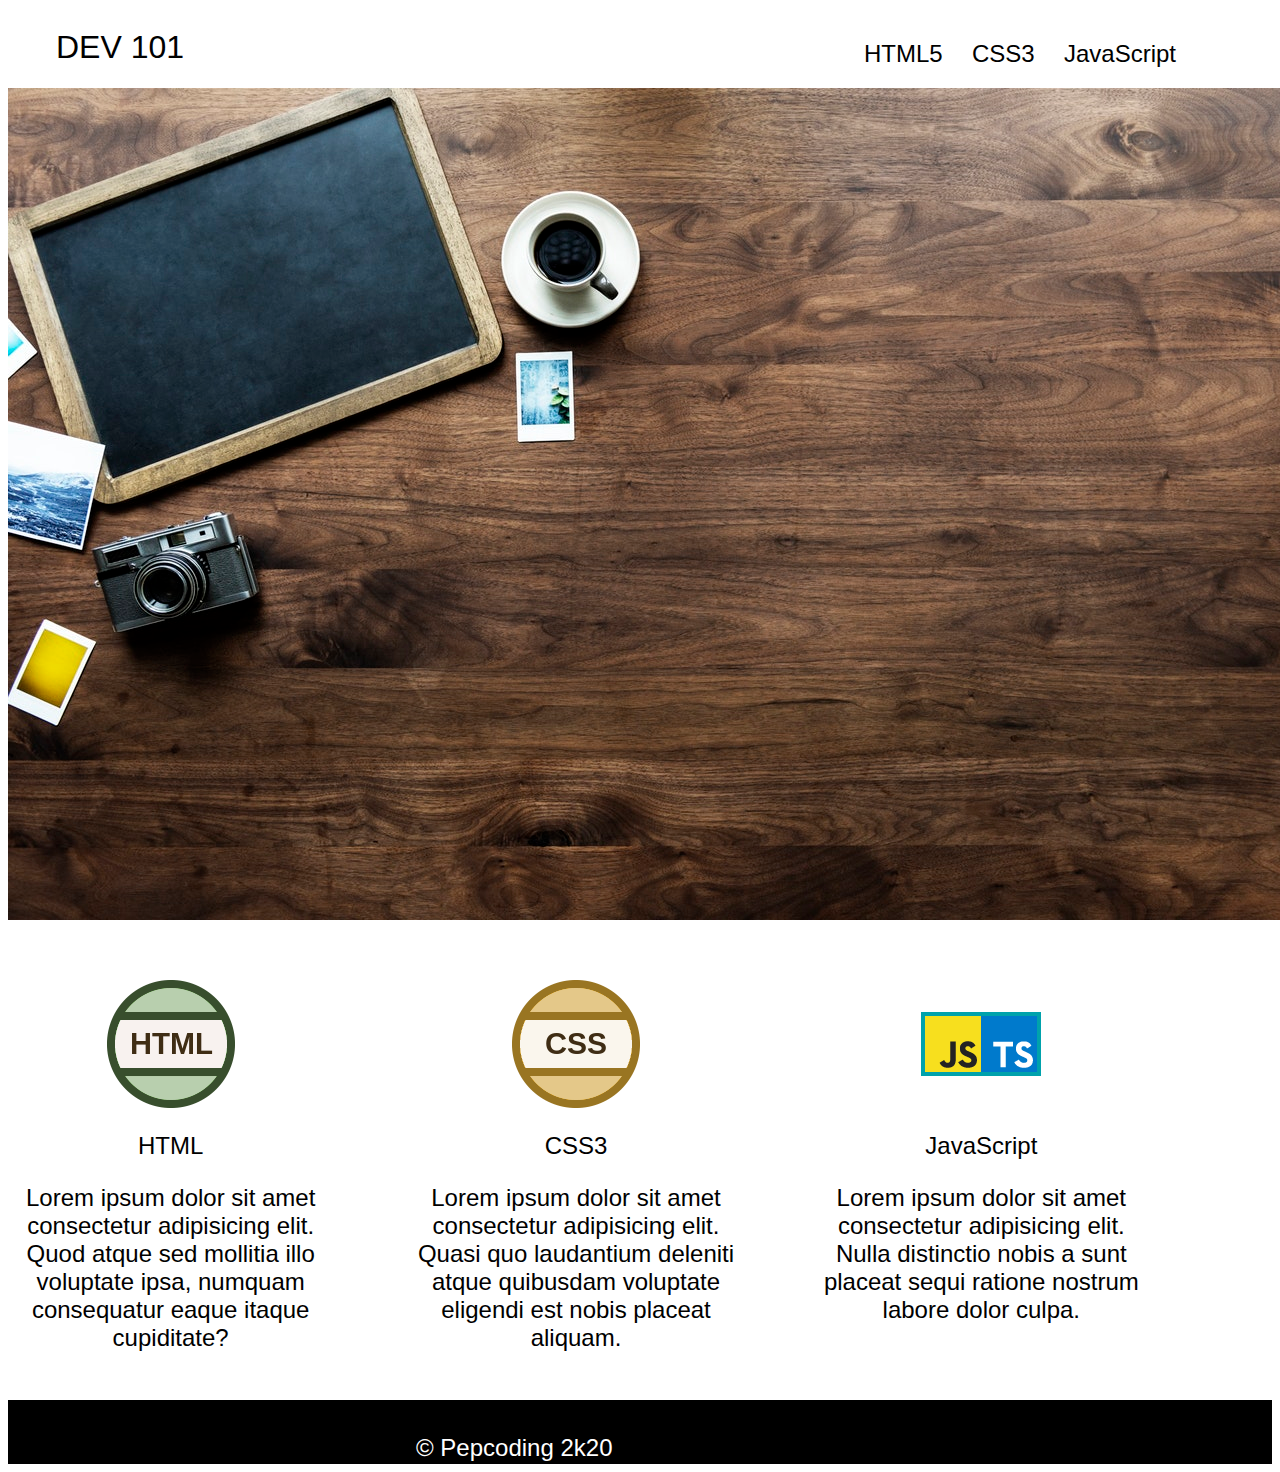
<file: revision 05 march self/index.html>
<!DOCTYPE html>
<html lang="en">
<head>
    <meta charset="UTF-8">
    <meta http-equiv="X-UA-Compatible" content="IE=edge">
    <meta name="viewport" content="width=device-width, initial-scale=1.0">
    <title>Document</title>
    <link rel="stylesheet" href="style.css">
</head>
<body>
    <header>
        <h1>DEV 101</h1>
        <div>
          <ul>
            <li><a href="">HTML5</a></li>
            <li><a href="">CSS3</a></li>
            <li><a href="">JavaScript</a></li>
          </ul>
        </div>
      </header>
      <section class="showcase">
        
        <img src="./lap (1).jpeg" alt="laptop image"
    
      </section>
    
      <!-- article.description>(.container>img+h2+p)*3 -->
      <article class="description">
        <div class="container">
          <img src="./html.png"alt="Html Image">
          <h2>HTML</h2>
          <p>Lorem ipsum dolor sit amet consectetur adipisicing elit. Quod atque sed mollitia illo voluptate ipsa, numquam
            consequatur eaque itaque cupiditate?</p>
        </div>
        <div class="container">
          <img src="./css.png" alt="css Img">
          <h2>CSS3</h2>
          <p>Lorem ipsum dolor sit amet consectetur adipisicing elit. Quasi quo laudantium deleniti atque quibusdam
            voluptate eligendi est nobis placeat aliquam.</p>
        </div>
        <div class="container">
          <img src="./icon.png" alt="JavaScript Img">
          <h2>JavaScript</h2>
          <p>Lorem ipsum dolor sit amet consectetur adipisicing elit. Nulla distinctio nobis a sunt placeat sequi ratione
            nostrum labore dolor culpa.</p>
        </div>
      </article>
      <!-- .footer-text -->
      <footer>
        <div class="footer-text">
          &copy; Pepcoding 2k20
        </div>
      </footer>

    
</body>
</html>
</file>
<file: 03 mar/style.css>
html,body{

}
.input{
    position:relative;

}
.icon{
    height:20px;
    width:10px;
    background-color:blue;
    position:absolute;
    top:10px;
    left:15px;
}
.chat{
    height:100px;
    width:100px;

    border-radius: 50%;
    background-color:pink;
}
.sub{
    height:20px;
    width:20px;
    background-color:yellow;
    position:fixed;
    left:30px;
    top:200px;
}
.header{
    width:500px;
    height:50px;
    position:sticky;
    top:0;
    background-color:lightblue;
}
</file>
<file: 04 march/style.css>
*{
    box-sizing: border-box;
}
html,body{
    margin:0;
    padding:0;  
}
.header{
    background-color:black;
    height:60px;
}
.image img{
    height: 55px;
    padding:5px;
    justify-content: center;
    align-items: center;


}
.image{
    /* background-color:aqua; */
    width:150px;
    height:60px;
    display: flex;
    justify-content: center;
    align-items: centre; 
}
.address{
    height:60px;
    width:90px;
    /* background-color: yellow; */    
    display: flex;
    padding: 2px;
    justify-content: center;
    align-items: center;

}
.content{
    margin: left 3px;
}
.search-bar{
    margin-left:60px;
    margin-top: -45px;
    /* background-color: blue; */
    height:40px;
    width: 1000px;
    height: px;
    display: flex;
    justify-content: center;
    align-items: center;
}
.search{
    /* background-color: red; */
    height:40px;
    width: 800px;
}
.search input{
    width: 800px;
    height:30px;
    outline:none;
    border:1px solid black;
    border-radius:5px;
    position:relative;
}
.icon{
    /* background-color: yellow; */
    height: 20px;
    width: 20px;
    position: absolute;
    top:20px;
    left:930px;
}
</file>
<file: 05 march practise/style.css>
*{
    box-sizing: border-box;
}
html,body{
    margin:0;
    padding:0;
}
{
    position: relative;
    left:-3rem;
    top:1rem;
}
</file>
<file: 05 march/style.css>
*{
    box-sizing: border-box;
    margin:5px;
    padding: 1;
    font-family:'Franklin Gothic Medium', 'Arial Narrow', Arial, sans-serif;
}
h1{
    margin: 0;
    padding: 0;
}

header{
    height: 70px;
    display: flex;
    justify-content: space-between;
    padding: 10px;

}
.head{
    margin-top: 30px;
}
nav{
    display: flex;
    justify-content: space-between;
}
ul{
    display: flex;
    justify-content: space-between;
}
li{
    list-style: none;
    font-size: 30px;
    padding: 10px;
}
.discription{
    display:flex;
    margin:1.5rem;
}
.container{
    display: flex;
    text-align: center; 
    margin-right: 2rem;
    padding: 1rem;
    display: block;
}
.content{
    display: flex;
    text-align:centre;
    margin-right: 2rem;
    padding: 1rem;
    display: block;

}
.command{
    display: flex;
    text-align: center;
    margin-right: 2rem;
    padding: 1rem;
    display: block;
}
.fotter{
    height: 8rerem;
    font-size: 1.5rem;
    background-color:black;
    justify-content: center;
    align-items: centre;
    display: flex;
}
</file>
<file: 24 march/style.css>
.parent{
    height: 300px;
    width: 200px;
    background-color: orange;
}
</file>
<file: 25 march revision/style.css>
* {
    margin: 0;
    padding: 0;
    box-sizing: border-box;
    font-family: sans-serif;
}

.color-1 {
    background-color: darkgreen;
}

.color-2 {
    background-color: lightsalmon;
}

.color-3 {
    background-color: lightgreen;
}

.wrapper,
html,
body {
    display: flex;
    flex-direction: column;
    height: 100%;
}


.wrapper {
    /* background: red; */
}

.wrapper>header {
    padding: 30px;
    display: flex;
    /* background: blue; */
    border-bottom: 1px solid grey;
}

.wrapper footer {
    margin-top: auto;
    background: green;
}
.wrapper main {
    /* background: blueviolet; */
    height: 100%;
    flex-wrap: wrap;
}

.wrapper .box {
    transition: 200ms all ease;
    background: gainsboro;
    height: fit-content;
    width: 250px;
    border: 1px solid darkgray;
    border-radius: 6px;
    margin: 10px;
    box-shadow: 0 3px 6px rgba(0, 0, 0, 0.16), 0 3px 6px rgba(0, 0, 0, 0.23);
}
.wrapper header .heading {
    font-size: 2rem;
    margin-right: auto;
}

.wrapper header .plus {
    height: 50px;
    width: 50px;
    background-color: lightskyblue;
    display: flex;
    align-items: center;
    justify-content: center;
    border-radius: 50%;
    color: white;
    font-size: xx-large;
    font-weight: 900;
    border: none;
    /* transform: scale(1); */
    transition: all ease 200ms;
    box-shadow: 0 3px 6px rgba(0, 0, 0, 0.16), 0 3px 6px rgba(0, 0, 0, 0.23);
}

.plus:hover {
    transform: scale(0.9);
}

.box header {
    display: flex;
    justify-content: end;
    border-bottom: 1px solid grey;
    align-items: center;
}

.box .icon {
    margin: 10px;
    color: white;
    /* background: red; */
    height: 20px;
    width: 20px;
    text-align: center;
    line-height: 20px;
    font-size: small;
    border-radius: 50%;
    box-shadow: 0 1px 3px rgba(0, 0, 0, 0.12), 0 1px 2px rgba(0, 0, 0, 0.24);
}

.box-heading {
    margin-left: 6px;
    margin-right: auto;
    font-size: 1.5rem;
}

.dialog {
    position: fixed;
    height: 100%;
    width: 100%;
    justify-content: center;
    align-items: center;
    top: 0;
    left: 0;
    display: none;
    background-color: rgba(47, 126, 190, 0.24);
}
</file>
<file: 25 march/style.css>
* {
    margin: 0;
    padding: 0;
    box-sizing: border-box;
    font-family: sans-serif;
}

.color-1 {
    background-color: darkgreen;
}

.color-2 {
    background-color: lightsalmon;
}

.color-3 {
    background-color: lightgreen;
}

.wrapper,
html,
body {
    display: flex;
    flex-direction: column;
    height: 100%;
}

.wrapper {
    /* background: red; */
}

.wrapper>header {
    padding: 30px;
    display: flex;
    /* background: blue; */
    border-bottom: 1px solid grey;
}

.wrapper footer {
    margin-top: auto;
    background: green;
}

.wrapper main {
    /* background: blueviolet; */
    height: 100%;
    flex-wrap: wrap;
}

.wrapper .box {
    transition: 200ms all ease;
    background: gainsboro;
    height: fit-content;
    width: 250px;
    border: 1px solid darkgray;
    border-radius: 6px;
    margin: 10px;
    box-shadow: 0 3px 6px rgba(0, 0, 0, 0.16), 0 3px 6px rgba(0, 0, 0, 0.23);
}

.wrapper header .heading {
    font-size: 2rem;
    margin-right: auto;
}

.wrapper header .plus {
    height: 50px;
    width: 50px;
    background-color: lightskyblue;
    display: flex;
    align-items: center;
    justify-content: center;
    border-radius: 50%;
    color: white;
    font-size: xx-large;
    font-weight: 900;
    border: none;
    /* transform: scale(1); */
    transition: all ease 200ms;
    box-shadow: 0 3px 6px rgba(0, 0, 0, 0.16), 0 3px 6px rgba(0, 0, 0, 0.23);
}

.plus:hover {
    transform: scale(0.9);
}

.box header {
    display: flex;
    justify-content: end;
    border-bottom: 1px solid grey;
    align-items: center;
}

.box .icon {
    margin: 10px;
    color: white;
    /* background: red;*/ 
    height: 20px;
    width: 20px;
    text-align: center;
    line-height: 20px;
    font-size: small;
    border-radius: 50%;
    box-shadow: 0 1px 3px rgba(0, 0, 0, 0.12), 0 1px 2px rgba(0, 0, 0, 0.24);
}

.box-heading {
    margin-left: 6px;
    margin-right: auto;
    font-size: 1.5rem;
}

.dialog {
    position: fixed;
    height: 100%;
    width: 100%;
    justify-content: center;
    align-items: center;
    top: 0;
    left: 0;
    display: none;
    background-color:rgba(47, 126, 190, 0.24);
}

.dialog .dialog-box {
    opacity: 1;
    position: relative;
    width: 500px;
    background-color: lightskyblue;
    border-radius: 5px;
    padding: 20px;
    box-shadow: 0 14px 28px rgba(0, 0, 0, 0.25), 0 10px 10px rgba(0, 0, 0, 0.22);
}

.dialog .dialog-box header {
    background-color: rgb(36, 158, 206);
    padding: 10px;
    text-align: center;
    color: snow;
}

.cross {
    position: absolute;
    right: -20px;
    top: -20px;
    background-color: red;
    width: 40px!important;
    height: 40px!important;
    display: flex;
    align-items: center;
    justify-content: center;
    color: white;
    border-radius: 50%;
    text-align: center;
    border: none;
    font-size: larger;
    box-shadow: 0 14px 28px rgba(0, 0, 0, 0.25), 0 10px 10px rgba(0, 0, 0, 0.22);
}

.dialog .dialog-box .box-body,
.dialog .dialog-box div input,
.dialog .dialog-box div textarea {
    width: 100%;
    padding: 10px;
}

.dialog .dialog-box main {
    margin-top: 20px;
}

main .box:hover {
    box-shadow: 0 14px 28px rgba(0, 0, 0, 0.25), 0 10px 10px rgba(0, 0, 0, 0.22);
}

main {
    padding: 20px;
    display: flex;
}

.box main textarea {
    height: 80%;
    width: 100%;
    border-radius: 8px;
    padding: 5px;
}
</file>
<file: 26 feb/style.css>
.hello{
    background-color:blue;
    height:400px;
    width:300px;
    position:relative;

}
.child-1{
    background-color: yellow;
    height:40px;
    width:40px;
    position:absolute;
    top:50px;
    left:100px;
}
.child-2{
    background-color: red;
    height:40px;
    width:20px;
    position:absolute;
    top:80px;
    left:40px;
}
</file>
<file: Flipkart/style.css>
html,body{
}
</file>
<file: revision 03 march self/style.css>
*{
    box-sizing:border box;
}
html,body{
    margin:0;
    padding: 0;
}
.main{
    height: 50px;
    width: 200px;
    background-color:blue;
}
.chat{
    height: 50px;
    width: 50px;
    border-radius: 10%;
    background-color:red;
    top: 10px;
    left: 50px;
    right: 600;
}
.parent{
    height: 200px;
    background-color:pink;
    justify-content: centre;
    display: flex;
    align-items: center;
    position:relative
}
.sample{
    height: 50px;
    width: 50px;
    background-color: yellow;
    padding: 10px;
    left: 600;
    position:absolute;
    margin: 500px;
    
}
</file>
<file: revision 05 march self/style.css>
/* default styling  */
html {
    font-family: "Segoe UI", Tahoma, Geneva, Verdana, sans-serif;
  }
  
  li {
    list-style: none;
    font-size: 1.5rem;
  }
  a {
    text-decoration: none;
  }
  
  /* combinators */
  header h1 {
    font-weight: 400;
  }
  header {
    display: flex;
    justify-content: space-between;
    margin: 0 3rem;
  }
  div {
    position: relative;
    left: -3rem;
    top: 1rem;
  }
  /* universal selector */
  /* *{
  /* border: 2px red solid; */
  /* } */
  
  article {
    display: flex;
    margin: 1.5rem;
  }
  
  .container {
    margin-right: 2rem;
    text-align: center;
    padding: 1rem;
  }
  footer {
    background-color: black;
    color: white;
    height: 4rem;
    display: flex;
    justify-content: center;
    align-items: center;
  }
  div {
    width: 22rem;
  }
  ul {
    display: flex;
    justify-content: space-between;
  }
  p {
    font-size: 1.5rem;
  }
  
  /* pseudo classes */
  a:link,
  a:visited {
    color: black;
  }
  a:hover,
  a:active {
    color: red;
  }
  h2 {
    font-weight: 500;
  }
  
  footer {
    height: 4rem;
    font-size: 1.5rem;
  }
  .showcase__img {
    width: 95vw;
    margin: 1rem;
  }
</file>
